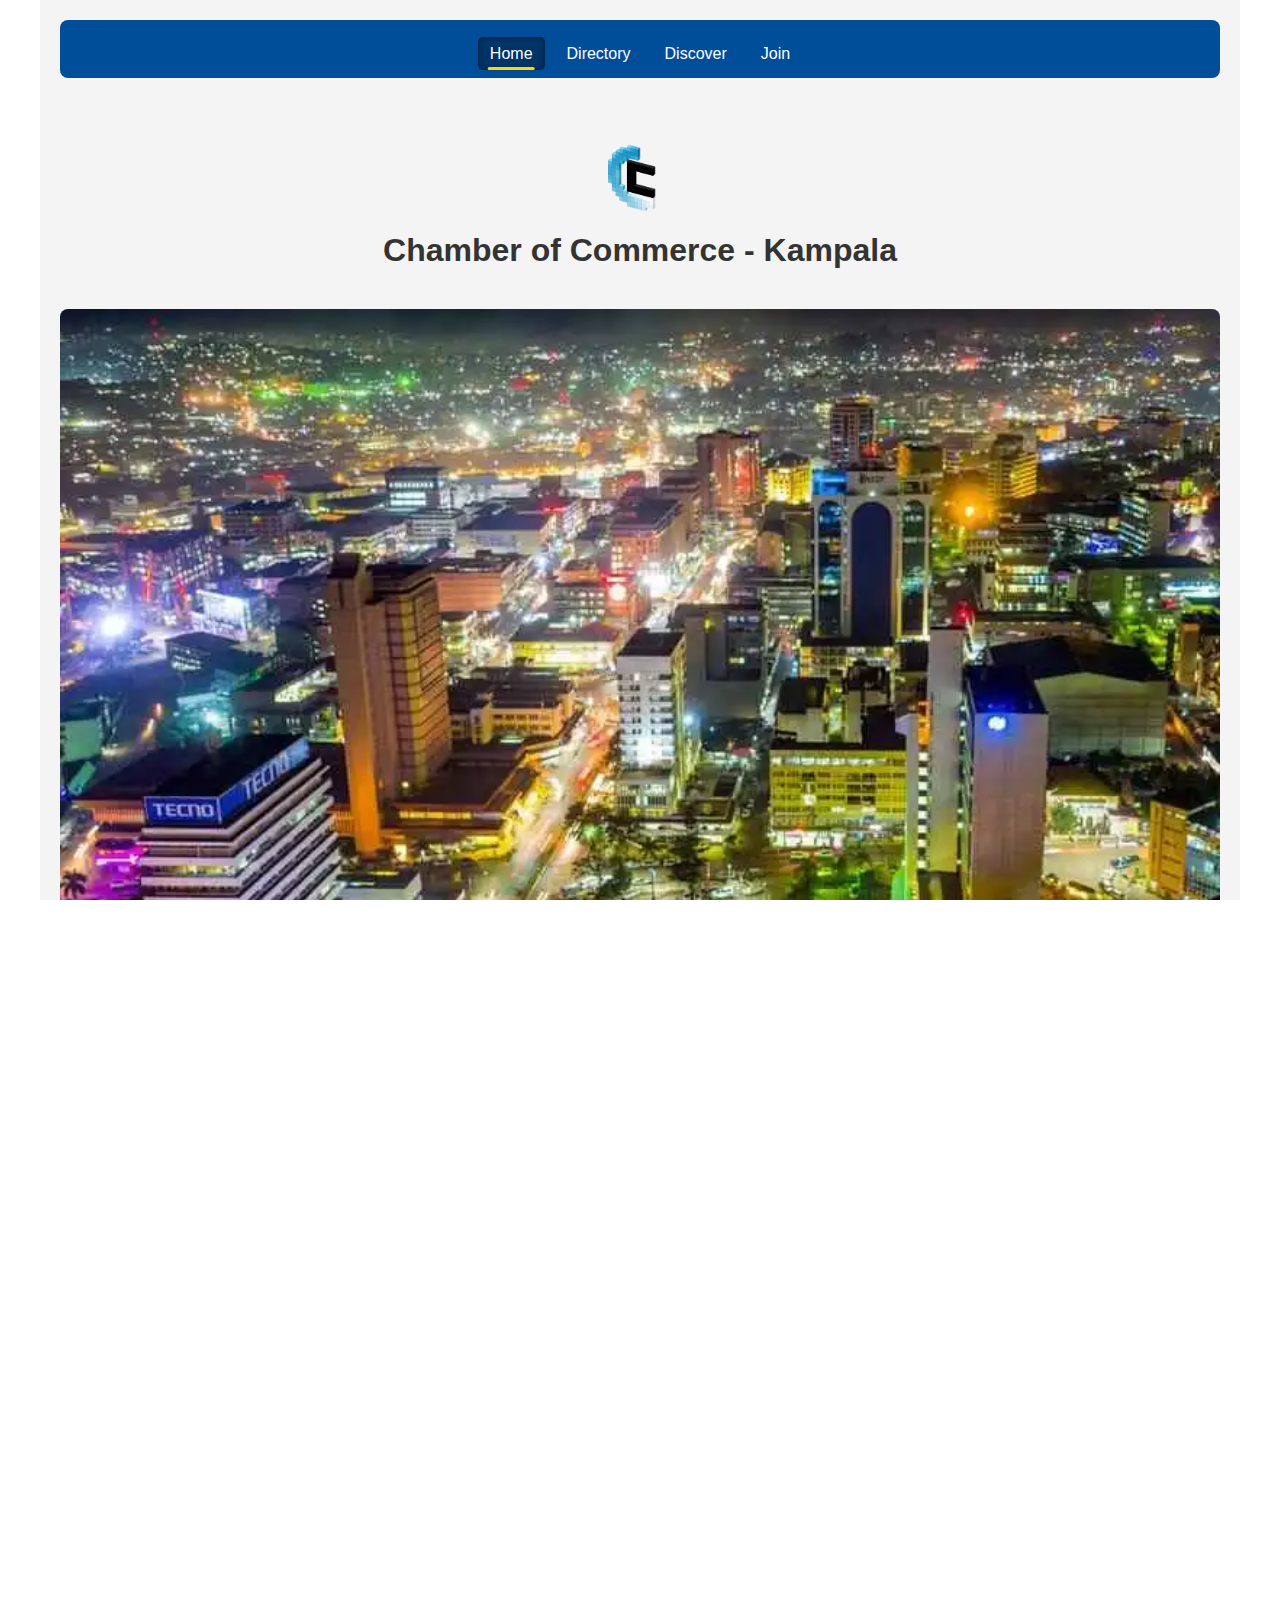
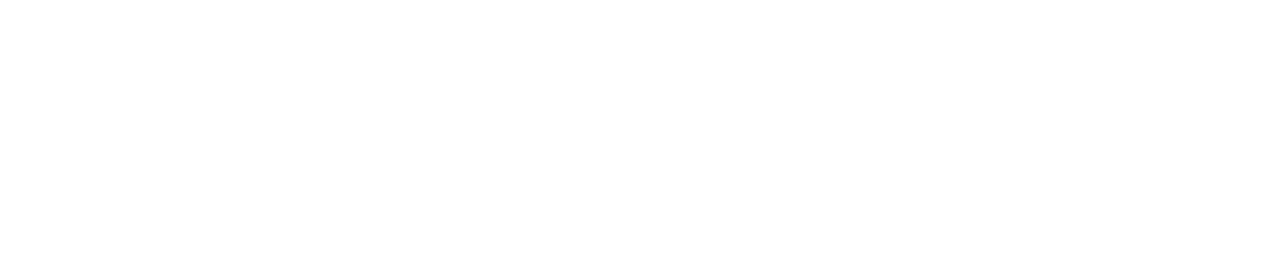
<file: chamber/index.html>
<!DOCTYPE html>
<html lang="en">
<head>
    <meta charset="UTF-8">
    <meta name="viewport" content="width=device-width, initial-scale=1.0">
    <meta name="description" content="Chamber of Commerce home page for Kampala businesses">
    <meta name="author" content="Owen Kasule Muhereza">
    <meta property="og:title" content="Chamber of Commerce Home">
    <meta property="og:type" content="website">
    <meta property="og:image" content="https://Owen-kasule.github.io/wdd231/chamber/images/chamber-logo.png">
    <meta property="og:url" content="https://Owen-kasule.github.io/wdd231/chamber/index.html">
    <title>Chamber of Commerce Home - Kampala</title>
    <link rel="icon" href="images/favicon.ico" type="image/x-icon">
    <link rel="stylesheet" href="styles/styles.css">
    <script src="scripts/main.js" defer></script>
    <link rel="preload" as="image" href="images/chamber-logo.webp" type="image/webp">
    <link rel="preload" as="image" href="images/chamber-logo.png" type="image/png">
    <link rel="preload" as="image" href="images/kampala-1.webp" type="image/webp">
    <link rel="preload" as="image" href="images/kampala-1.jpg" type="image/jpeg">
</head>
<body>
    <header>
        <nav>
            <ul>
                <li><a href="index.html" class="active">Home</a></li>
                <li><a href="directory.html">Directory</a></li>
                <li><a href="discover.html">Discover</a></li>
                <li><a href="join.html">Join</a></li>
            </ul>
        </nav>
        <!-- Mobile navigation toggle -->
        <div class="nav-toggle" id="navToggle">
            <span class="hamburger"></span>
        </div>
    </header>
    
    <main>
        <div class="logo">
            <picture>
                <source srcset="images/chamber-logo.webp" type="image/webp">
                <img src="images/chamber-logo.png" alt="Chamber Logo" width="80" height="80" loading="eager">
            </picture>
            <h1>Chamber of Commerce - Kampala</h1>
        </div>
        
        <section class="hero">
            <picture>
                <!-- Mobile-optimized image (only loads on small screens) -->
                <source srcset="images/kampala-1min.webp" type="image/webp" media="(max-width: 600px)">
                <source srcset="images/kampala-1min.jpg" type="image/jpeg" media="(max-width: 600px)">
                
                <!-- Original larger images for desktop -->
                <source srcset="images/kampala-1.webp" type="image/webp">
                <img src="images/kampala-1.jpg" alt="Kampala City Skyline" loading="eager" width="1200" height="600">
            </picture>
            <div class="cta">
                <a href="join.html" class="btn">Join the Chamber</a>
            </div>
        </section>
        
        <div class="home-content">
            <section class="events">
                <h2>Upcoming Events</h2>
                <ul>
                    <li><strong>April 15, 2025</strong>: Business Networking Breakfast</li>
                    <li><strong>May 2, 2025</strong>: Annual Trade Exhibition</li>
                    <li><strong>May 20, 2025</strong>: Digital Marketing Workshop</li>
                </ul>
            </section>
            
            <section id="weather">
                <h2>Current Weather</h2>
                <div class="weather-content">
                    <p>Loading weather...</p>
                </div>
                <div class="forecast">
                    <h3>3-Day Forecast</h3>
                    <div class="forecast-container"></div>
                </div>
            </section>
        </div>
        
        <section id="spotlights">
            <h2>Member Spotlights</h2>
            <div class="spotlights-container">
                <!-- Spotlight ads will appear here -->
            </div>
        </section>
    </main>

    <footer>
        <p>&copy; <span id="year"></span> Owen Kasule Muhereza | Kampala, Uganda</p>
        <p id="lastModified"></p>
    </footer>
</body>
</html>
</file>
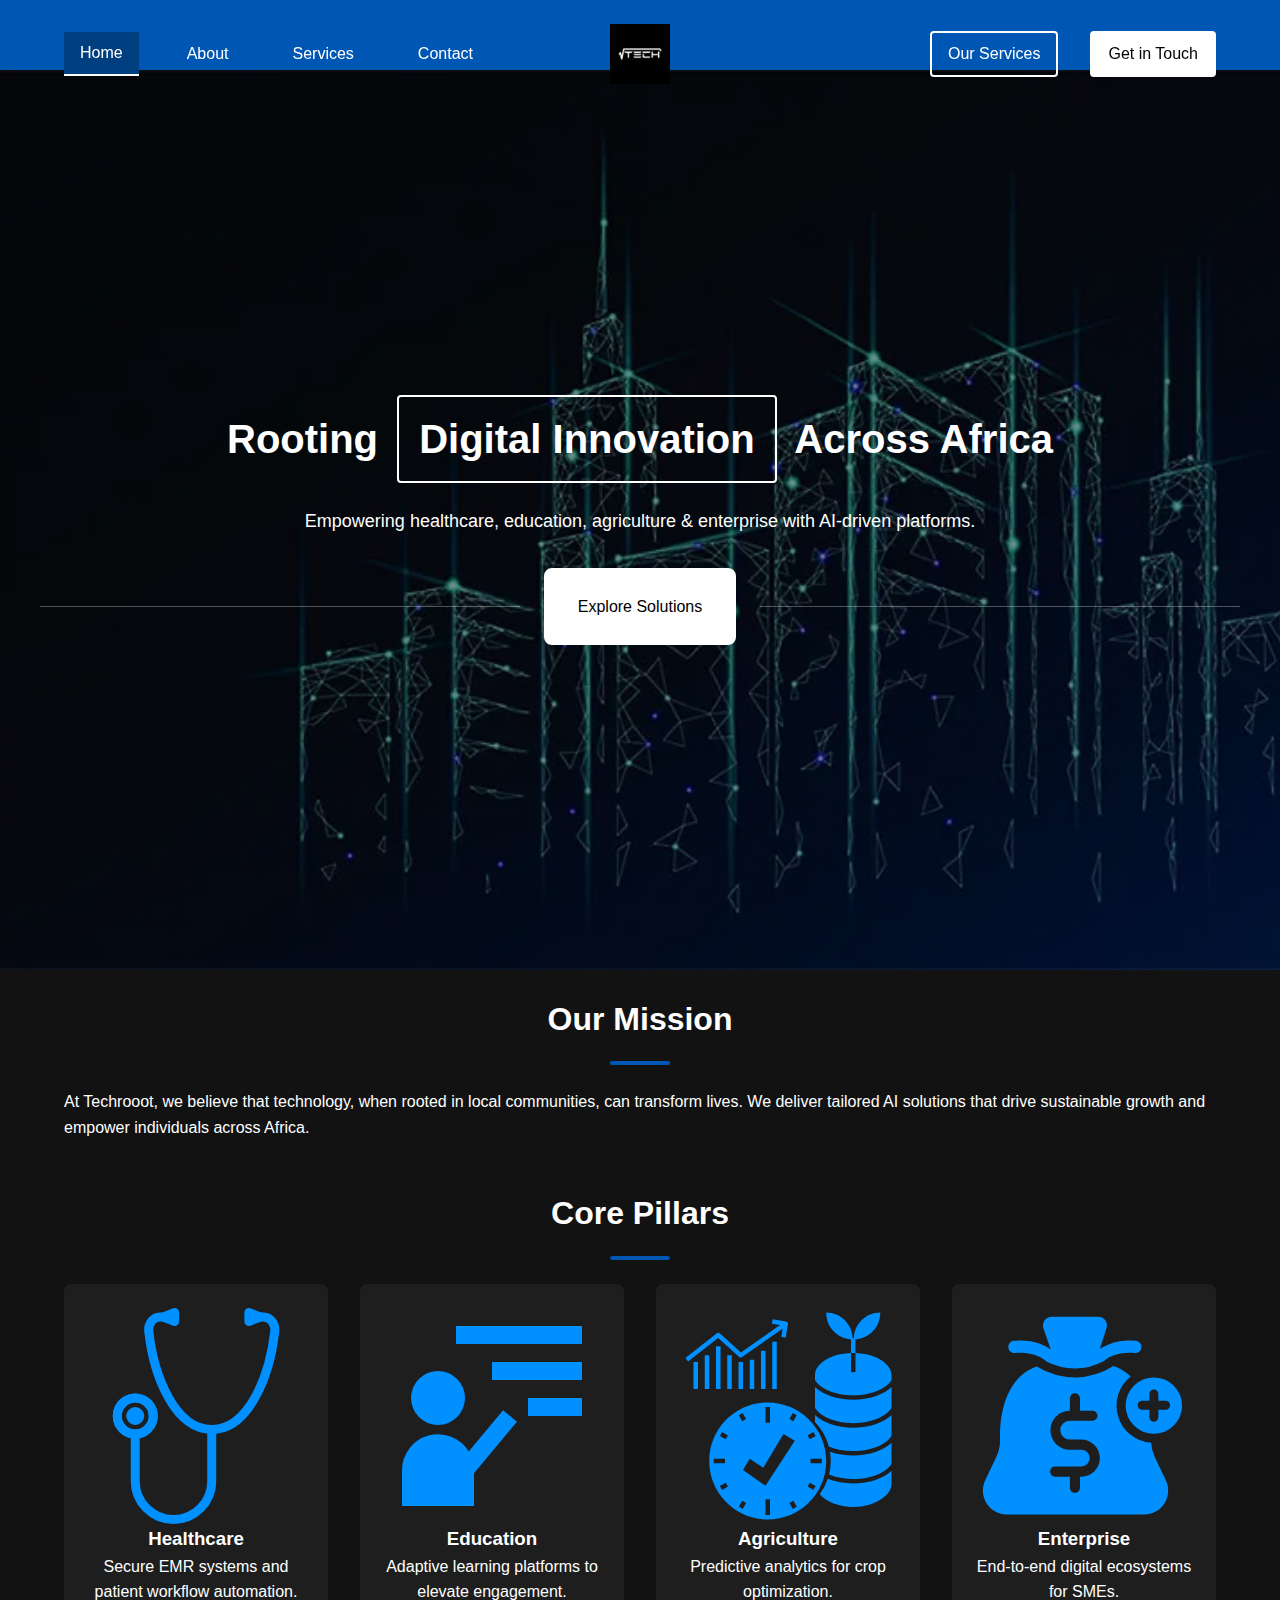
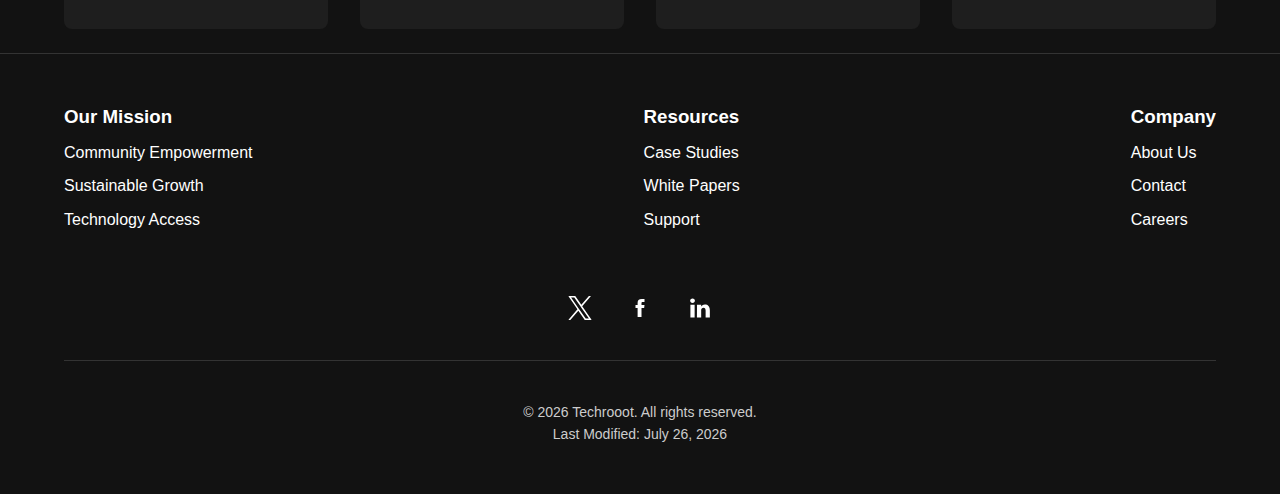
<file: individual-project/index.html>
<!doctype html>
<html lang="en-us">
<head>
  <meta charset="utf-8">
  <meta name="viewport" content="width=device-width, initial-scale=1">
  <title>Techrooot • Rooting Innovation in Africa</title>
  <meta name="description" content="AI-driven digital solutions for African healthcare, education, agriculture & enterprise.">
  <meta name="author" content="Owen Kasule Muhereza">
  
<!-- Open Graph / Social Meta -->
<meta property="og:title"        content="Techrooot • Rooting Innovation in Africa">
<meta property="og:description"  content="Empowering African communities with AI‑driven healthcare, education, agriculture & enterprise solutions.">
<meta property="og:image"        content="images/logo.webp">
<meta property="og:type"         content="website">
<meta property="og:url"          content="https://owen-kasule.github.io/wdd231/individual-project/index.html">

  
  <link rel="icon" href="images/favicon.ico">
  <link rel="stylesheet" href="css/styles.css">
</head>
<body>
  <!-- Navigation -->
  <header>
    <nav class="nav container" aria-label="Primary">
      <!-- Hamburger button for mobile navigation -->
      <button class="nav-toggle" aria-label="Toggle navigation" aria-expanded="false">
        <span class="bar"></span>
        <span class="bar"></span>
        <span class="bar"></span>
      </button>
      
      <div class="nav-left">
        <a href="index.html" class="nav-link active" aria-current="page">Home</a>
        <a href="about.html" class="nav-link">About</a>
        <a href="services.html" class="nav-link">Services</a>
        <a href="contact.html" class="nav-link">Contact</a>
      </div>
      <div class="nav-center">
        <a href="index.html" class="nav-brand" aria-label="Techrooot Home">
          <img src="images/logo.webp" alt="Techrooot Logo" class="nav-logo">
        </a>
      </div>
      <div class="nav-right">
        <a href="#features" class="btn-outline">Our Services</a>
        <a href="contact.html" class="btn">Get in Touch</a>
      </div>
    </nav>
  </header>

  <!-- Full‑viewport Hero (Home only) -->
  <section class="hero">
    <div class="hero-content container">
      <h1>
        Rooting <span class="highlight-box">Digital Innovation</span> Across Africa
      </h1>
      <p class="subheading">
        Empowering healthcare, education, agriculture & enterprise with AI-driven platforms.
      </p>
      <div class="cta-wrapper">
        <hr class="cta-line">
        <a href="#features" class="btn btn-large">Explore Solutions</a>
        <hr class="cta-line">
      </div>
    </div>
  </section>

  <main>
    <!-- Mission -->
    <section id="mission" class="overview container">
      <h2>Our Mission</h2>
      <p>At Techrooot, we believe that technology, when rooted in local communities, can transform lives. We deliver tailored AI solutions that drive sustainable growth and empower individuals across Africa.</p>
    </section>

    <!-- Core Pillars -->
    <section id="features" class="features container">
      <h2>Core Pillars</h2>
      <div class="features-grid">
        <div class="feature-card">
          <img src="images/icon-health.svg" alt="Healthcare Icon" loading="lazy">
          <h3>Healthcare</h3>
          <p>Secure EMR systems and patient workflow automation.</p>
        </div>
        <div class="feature-card">
          <img src="images/icon-education.svg" alt="Education Icon" loading="lazy">
          <h3>Education</h3>
          <p>Adaptive learning platforms to elevate engagement.</p>
        </div>
        <div class="feature-card">
          <img src="images/icon-agri.svg" alt="Agriculture Icon" loading="lazy">
          <h3>Agriculture</h3>
          <p>Predictive analytics for crop optimization.</p>
        </div>
        <div class="feature-card">
          <img src="images/icon-business.svg" alt="Enterprise Icon" loading="lazy">
          <h3>Enterprise</h3>
          <p>End‑to‑end digital ecosystems for SMEs.</p>
        </div>
      </div>
    </section>
  </main>

  <!-- Footer -->
<footer class="footer">
  <div class="footer-top container">
    <div class="footer-col">
      <h3>Our Mission</h3>
      <ul>
        <li>Community Empowerment</li>
        <li>Sustainable Growth</li>
        <li>Technology Access</li>
      </ul>
    </div>
    <div class="footer-col">
      <h3>Resources</h3>
      <ul>
        <li><a href="#">Case Studies</a></li>
        <li><a href="#">White Papers</a></li>
        <li><a href="#">Support</a></li>
      </ul>
    </div>
    <div class="footer-col">
      <h3>Company</h3>
      <ul>
        <li><a href="about.html">About Us</a></li>
        <li><a href="contact.html">Contact</a></li>
        <li><a href="#">Careers</a></li>
      </ul>
    </div>
  </div>

  <div class="footer-social">
    <a href="#" aria-label="Twitter">
      <img src="images/icons/twitter.svg" alt="Twitter" loading="lazy">
    </a>
    <a href="#" aria-label="Facebook">
      <img src="images/icons/facebook.svg" alt="Facebook" loading="lazy">
    </a>
    <a href="#" aria-label="LinkedIn">
      <img src="images/icons/linkedin.svg" alt="LinkedIn" loading="lazy">
    </a>
  </div>

  <div class="footer-divider"></div>

  <div class="footer-bottom container">
    <p>© <span id="current-year"></span> Techrooot. All rights reserved.</p>
    <p>Last Modified: <span id="last-modified-date"></span></p>
  </div>
</footer>

  <script type="module" src="js/main.js"></script>
</body>
</html>
</file>
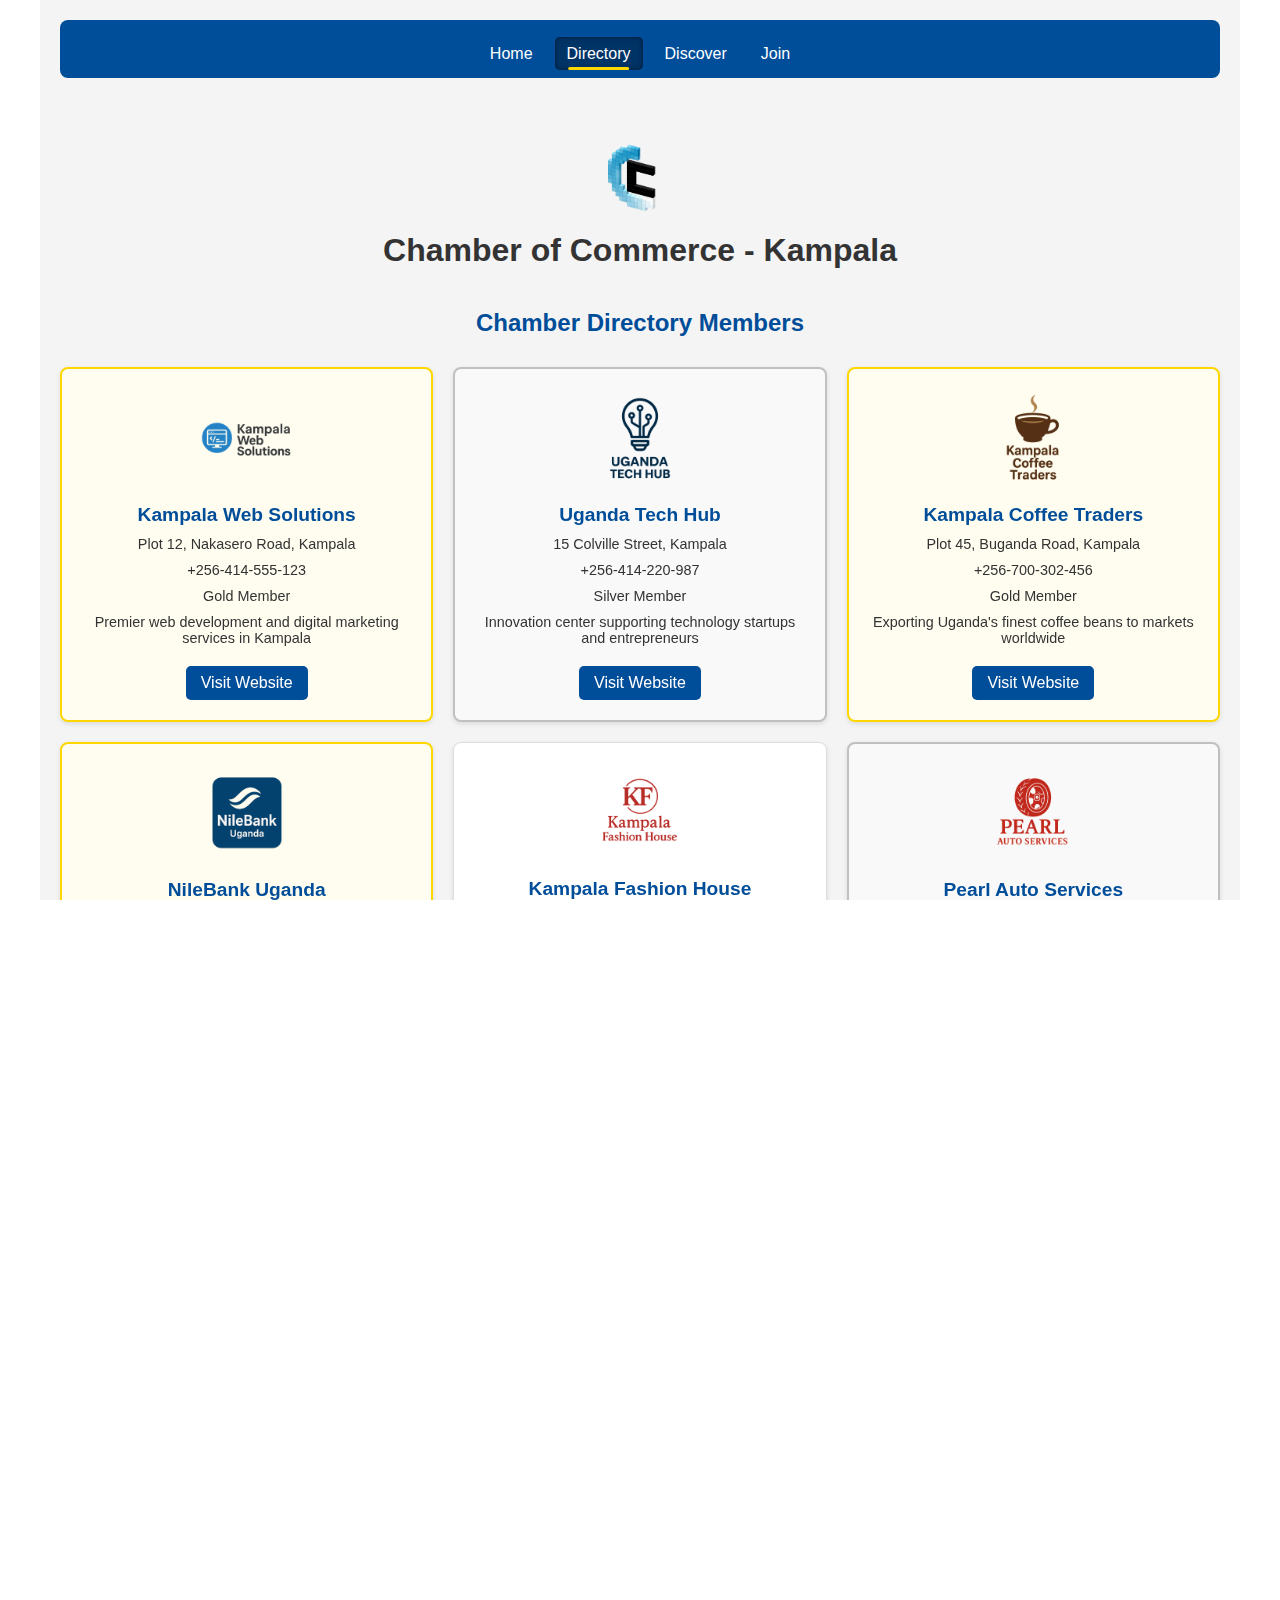
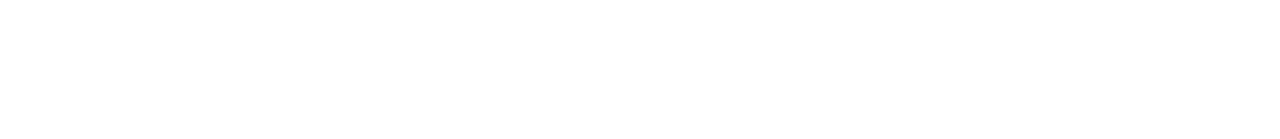
<file: chamber/directory.html>
<!DOCTYPE html>
<html lang="en">
<head>
    <meta charset="UTF-8">
    <meta name="viewport" content="width=device-width, initial-scale=1.0">
    <meta name="description" content="Chamber Directory for businesses">
    <meta name="author" content="Owen Kasule Muhereza">
    <meta property="og:title" content="Chamber of Commerce Directory">
    <meta property="og:type" content="website">
    <meta property="og:image" content="https://Owen-kasule.github.io/wdd231/chamber/images/chamber-logo.png">
    <meta property="og:url" content="https://Owen-kasule.github.io/wdd231/chamber/directory.html">
    <title>Chamber of Commerce Directory - Kampala</title>
    <link rel="icon" href="images/favicon.ico" type="image/x-icon">
    <link rel="stylesheet" href="styles/styles.css">
    <script src="scripts/main.js" defer></script>
    <link rel="preload" as="image" href="images/chamber-logo.webp" type="image/webp">
    <link rel="preload" as="image" href="images/chamber-logo.png" type="image/png">
</head>
<body>
    <header>
        <nav>
            <ul>
                <li><a href="index.html">Home</a></li>
                <li><a href="directory.html" class="active">Directory</a></li>
                <li><a href="discover.html">Discover</a></li>
                <li><a href="join.html">Join</a></li>
            </ul>
        </nav>
        <div class="nav-toggle" id="navToggle">
            <span class="hamburger"></span>
        </div>
    </header>
    
    <main>
        <div class="logo">
            <picture>
                <source srcset="images/chamber-logo.webp" type="image/webp">
                <img src="images/chamber-logo.png" alt="Chamber Logo" width="80" height="80" loading="eager">
            </picture>
            <h1>Chamber of Commerce - Kampala</h1>
        </div>
        
        <section id="member-list">
            <h2 class="grid-header">Chamber Directory Members</h2>
            <div class="members-container">
                <!-- Member cards will be inserted here -->
            </div>
        </section>

        <div class="view-toggle">
            <button id="grid-view" class="active" onclick="toggleView('grid')">Grid View</button>
            <button id="list-view" onclick="toggleView('list')">List View</button>
        </div>
    </main>

    <footer>
        <p>&copy; <span id="year"></span> Owen Kasule Muhereza | Kampala, Uganda</p>
        <p id="lastModified"></p>
    </footer>
</body>
</html>
</file>
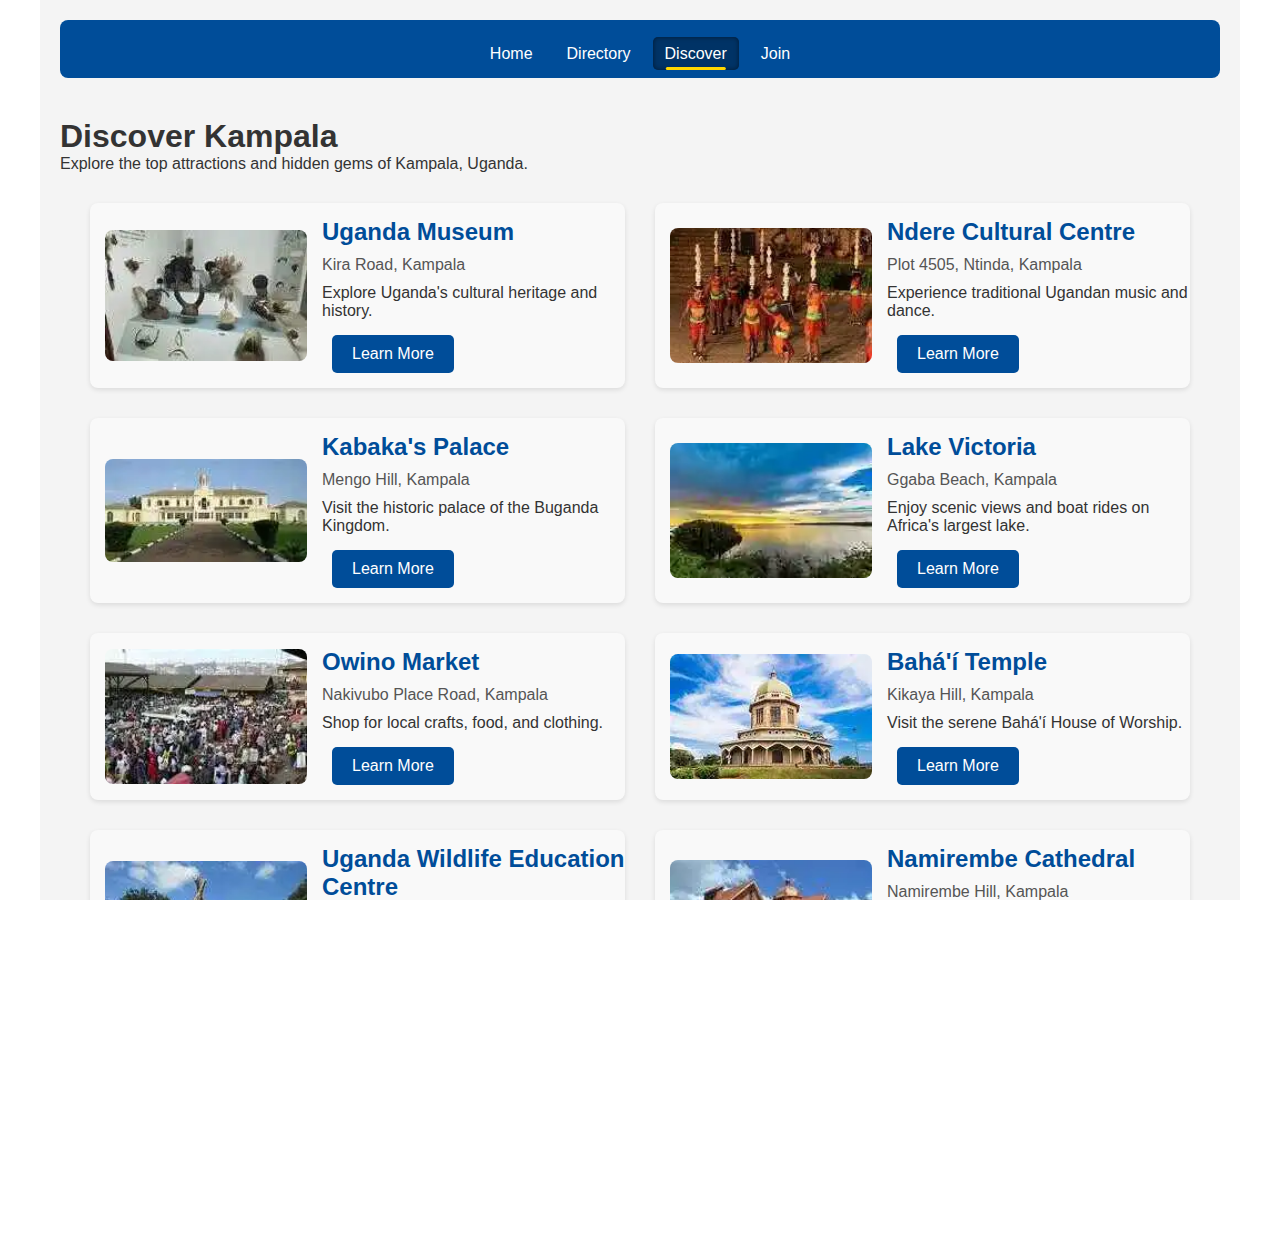
<file: chamber/discover.html>
<!DOCTYPE html>
<html lang="en">
<head>
    <meta charset="UTF-8">
    <meta name="viewport" content="width=device-width, initial-scale=1.0">
    <meta name="description" content="Discover the best attractions in Kampala with the Chamber of Commerce. Explore top businesses, landmarks, and opportunities in Uganda's capital city.">
    <meta name="author" content="Owen Kasule Muhereza">
    <title>Discover Kampala - Kampala Chamber of Commerce</title>
    <link rel="stylesheet" href="styles/styles.css">
    <link rel="stylesheet" href="styles/discover.css">
    <link rel="icon" href="images/favicon.ico" type="image/x-icon">
    <!-- Open Graph Meta Tags -->
    <meta property="og:title" content="Discover Kampala - Kampala Chamber of Commerce">
    <meta property="og:type" content="website">
    <meta property="og:image" content="https://owen-kasule.github.io/wdd231/chamber/images/kampala.jpg">
    <meta property="og:url" content="https://owen-kasule.github.io/wdd231/chamber/discover.html">
</head>
<body>
    <header>
        <nav>
            <ul>
                <li><a href="index.html">Home</a></li>
                <li><a href="directory.html">Directory</a></li>
                <li><a href="discover.html" class="active">Discover</a></li>
                <li><a href="join.html">Join</a></li>
            </ul>
        </nav>
        <!-- Mobile navigation toggle -->
        <div class="nav-toggle" id="navToggle">
            <span class="hamburger"></span>
        </div>
    </header>

    <main>
        <section class="discover">
            <h1>Discover Kampala</h1>
            <p>Explore the top attractions and hidden gems of Kampala, Uganda.</p>
            <div class="grid-container">
                <!-- Cards will be dynamically added here -->
            </div>
        </section>
    </main>

    <footer>
        <p>&copy; <span id="year"></span> Owen Kasule Muhereza | Kampala, Uganda</p>
        <p id="lastModified"></p>
    </footer>

    <!-- Fixed script tags: Using type="module" without defer attribute -->
    <script src="scripts/main.js" type="module"></script>
    <script src="scripts/discover.js" type="module"></script>
</body>
</html>
</file>
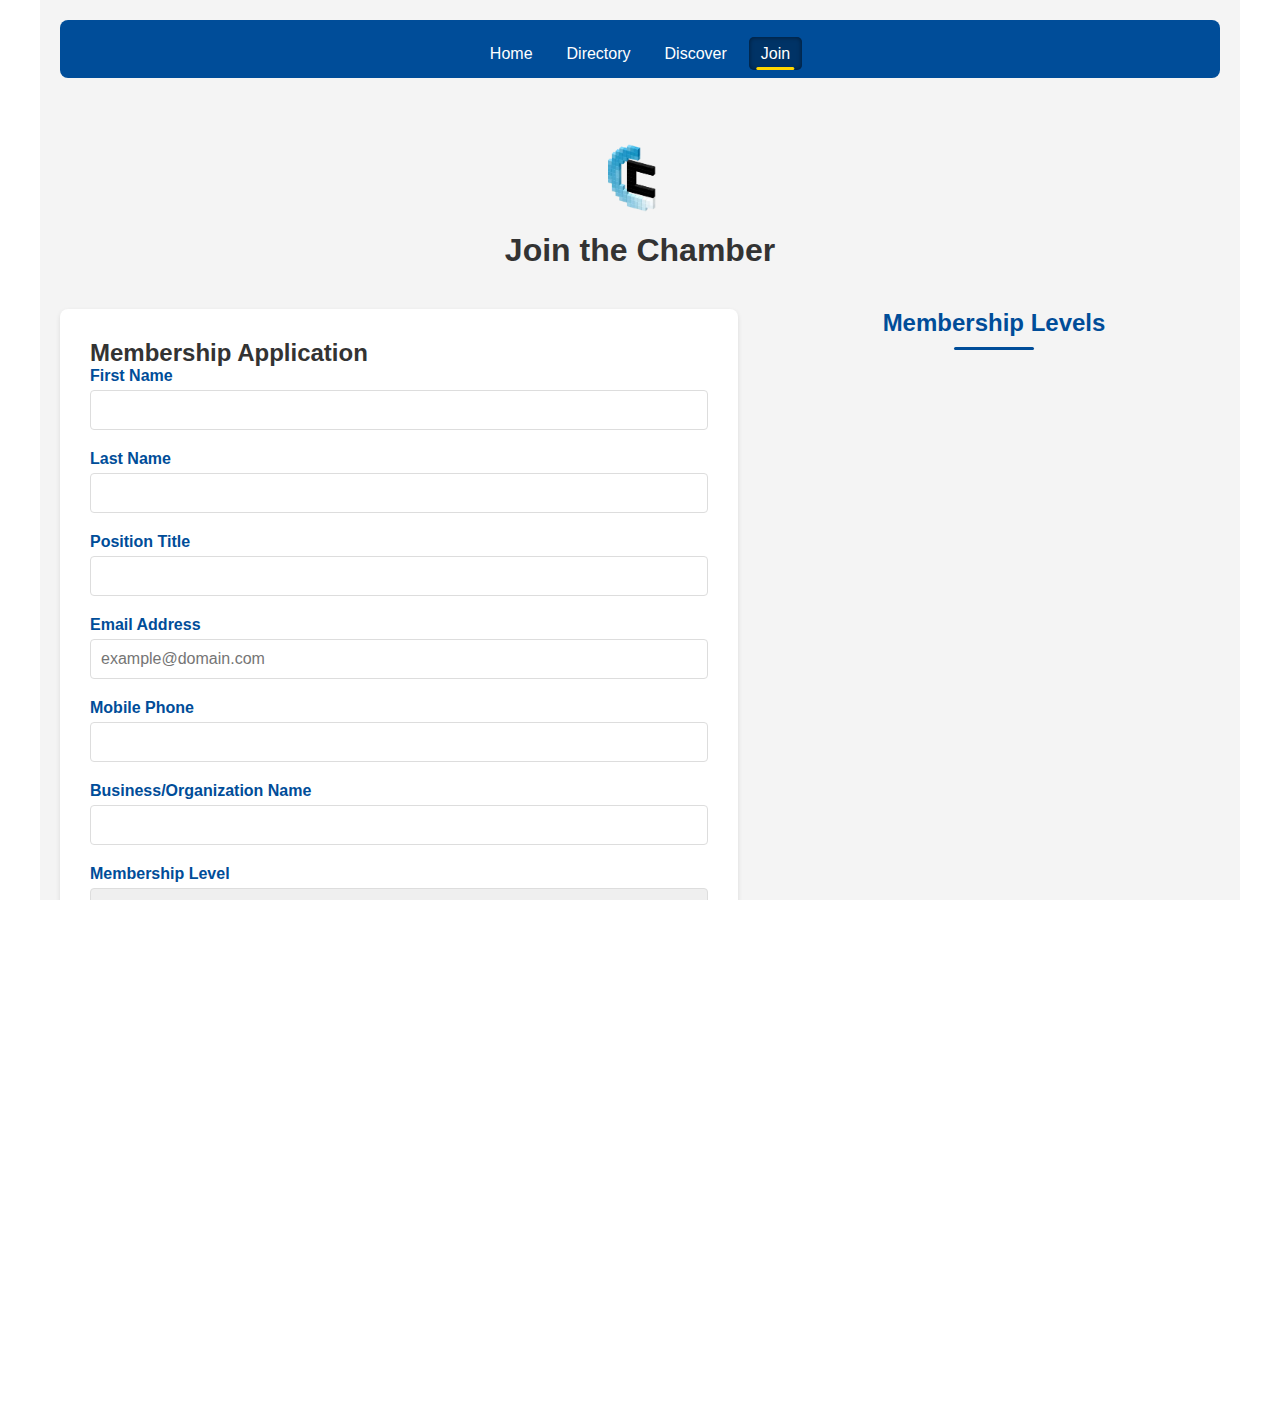
<file: chamber/join.html>
<!DOCTYPE html>
<html lang="en">
<head>
    <meta charset="UTF-8">
    <meta name="viewport" content="width=device-width, initial-scale=1.0">
    <meta name="description" content="Join the Kampala Chamber of Commerce">
    <meta name="author" content="Owen Kasule Muhereza">
    <meta property="og:title" content="Join - Kampala Chamber of Commerce">
    <meta property="og:type" content="website">
    <meta property="og:image" content="https://Owen-kasule.github.io/wdd231/chamber/images/chamber-logo.png">
    <meta property="og:url" content="https://Owen-kasule.github.io/wdd231/chamber/join.html">
    <title>Join - Kampala Chamber of Commerce</title>
    <link rel="icon" href="images/favicon.ico" type="image/x-icon">
    <link rel="stylesheet" href="styles/join.css" type="text/css">
    <script src="scripts/main.js" defer></script>
</head>
<body>
    <header>
        <nav>
            <ul>
                <li><a href="index.html">Home</a></li>
                <li><a href="directory.html">Directory</a></li>
                <li><a href="discover.html">Discover</a></li>
                <li><a href="join.html" class="active">Join</a></li>
            </ul>
        </nav>
        <div class="nav-toggle" id="navToggle">
            <span class="hamburger"></span>
        </div>
    </header>
    
    <main>
        <div class="logo">
            <picture>
                <source srcset="images/chamber-logo.webp" type="image/webp">
                <img src="images/chamber-logo.png" alt="Chamber Logo" width="80" height="80" loading="eager">
            </picture>
            <h1>Join the Chamber</h1>
        </div>
        
        <div class="join-container">
            <section class="join-form">
                <h2>Membership Application</h2>
                <form method="get" action="thankyou.html" id="join-form">
                    <div class="form-group">
                        <label for="first-name">First Name</label>
                        <input type="text" id="first-name" name="first-name" required autocomplete="given-name" title="First Name">
                    </div>
                    
                    <div class="form-group">
                        <label for="last-name">Last Name</label>
                        <input type="text" id="last-name" name="last-name" required autocomplete="family-name" title="Last Name">
                    </div>
                    
                    <div class="form-group">
                        <label for="org-title">Position Title</label>
                        <input type="text" id="org-title" name="org-title" required pattern="[A-Za-z\s\-]{7,}" autocomplete="organization-title" title="Only letters, hyphens and spaces, minimum 7 characters">
                    </div>
                    
                    <div class="form-group">
                        <label for="email">Email Address</label>
                        <input type="email" id="email" name="email" required autocomplete="email" title="Email Address" placeholder="example@domain.com">
                    </div>
                    
                    <div class="form-group">
                        <label for="phone">Mobile Phone</label>
                        <input type="tel" id="phone" name="phone" required autocomplete="tel" title="Mobile Phone Number">
                    </div>
                    
                    <div class="form-group">
                        <label for="business-name">Business/Organization Name</label>
                        <input type="text" id="business-name" name="business-name" required autocomplete="organization" title="Business/Organization Name">
                    </div>
                    
                    <div class="form-group">
                        <label for="membership-level">Membership Level</label>
                        <select id="membership-level" name="membership-level" required title="Membership Level">
                            <option value="" disabled selected>Select a membership level</option>
                            <option value="np">Non-Profit</option>
                            <option value="bronze">Bronze</option>
                            <option value="silver">Silver</option>
                            <option value="gold">Gold</option>
                        </select>
                    </div>
                    
                    <div class="form-group">
                        <label for="business-description">Business Description</label>
                        <textarea id="business-description" name="business-description" title="Business Description"></textarea>
                    </div>
                    
                    <input type="hidden" name="timestamp" id="timestamp">
                    
                    <button type="submit" class="submit-btn">Submit Application</button>
                </form>
            </section>
            
            <section class="membership-levels">
                <h2>Membership Levels</h2>
                <div class="level-cards">
                    <div class="level-card level-np">
                        <h3>Non-Profit Membership</h3>
                        <p>Free for non-profit organizations</p>
                        <button class="info-btn" data-modal="np-modal">Learn More</button>
                    </div>
                    
                    <div class="level-card level-bronze">
                        <h3>Bronze Membership</h3>
                        <p>UGX 300,000/year</p>
                        <button class="info-btn" data-modal="bronze-modal">Learn More</button>
                    </div>
                    
                    <div class="level-card level-silver">
                        <h3>Silver Membership</h3>
                        <p>UGX 700,000/year</p>
                        <button class="info-btn" data-modal="silver-modal">Learn More</button>
                    </div>
                    
                    <div class="level-card level-gold">
                        <h3>Gold Membership</h3>
                        <p>UGX 1,200,000/year</p>
                        <button class="info-btn" data-modal="gold-modal">Learn More</button>
                    </div>
                </div>
            </section>
        </div>
    </main>

    <footer>
        <p>&copy; <span id="year"></span> Owen Kasule Muhereza | Kampala, Uganda</p>
        <p id="lastModified"></p>
    </footer>
    
    <dialog id="np-modal" class="membership-modal">
        <div class="modal-content">
            <h2>Non-Profit Membership</h2>
            <div class="benefits-list">
                <h3>Benefits:</h3>
                <ul>
                    <li>Basic directory listing</li>
                    <li>Access to chamber events</li>
                    <li>Networking opportunities</li>
                    <li>Monthly newsletter</li>
                </ul>
            </div>
            <button class="close-modal">Close</button>
        </div>
    </dialog>
    
    <dialog id="bronze-modal" class="membership-modal">
        <div class="modal-content">
            <h2>Bronze Membership</h2>
            <div class="benefits-list">
                <h3>Benefits:</h3>
                <ul>
                    <li>Standard directory listing</li>
                    <li>Access to chamber events</li>
                    <li>Networking opportunities</li>
                    <li>Monthly newsletter</li>
                    <li>Business resource access</li>
                    <li>Social media mention (quarterly)</li>
                </ul>
            </div>
            <button class="close-modal">Close</button>
        </div>
    </dialog>
    
    <dialog id="silver-modal" class="membership-modal">
        <div class="modal-content">
            <h2>Silver Membership</h2>
            <div class="benefits-list">
                <h3>Benefits:</h3>
                <ul>
                    <li>All Bronze benefits</li>
                    <li>Featured directory listing</li>
                    <li>Social media promotion (monthly)</li>
                    <li>Spotlight feature on homepage (random)</li>
                    <li>Event discounts</li>
                    <li>Workshop priority registration</li>
                </ul>
            </div>
            <button class="close-modal">Close</button>
        </div>
    </dialog>
    
    <dialog id="gold-modal" class="membership-modal">
        <div class="modal-content">
            <h2>Gold Membership</h2>
            <div class="benefits-list">
                <h3>Benefits:</h3>
                <ul>
                    <li>All Silver benefits</li>
                    <li>Premium directory listing</li>
                    <li>Dedicated social media promotion</li>
                    <li>Guaranteed spotlight on homepage</li>
                    <li>Logo on chamber events</li>
                    <li>Free booth at annual trade show</li>
                    <li>Business consultation services</li>
                </ul>
            </div>
            <button class="close-modal">Close</button>
        </div>
    </dialog>
    
    <script src="scripts/join.js" defer></script>
</body>
</html>
</file>
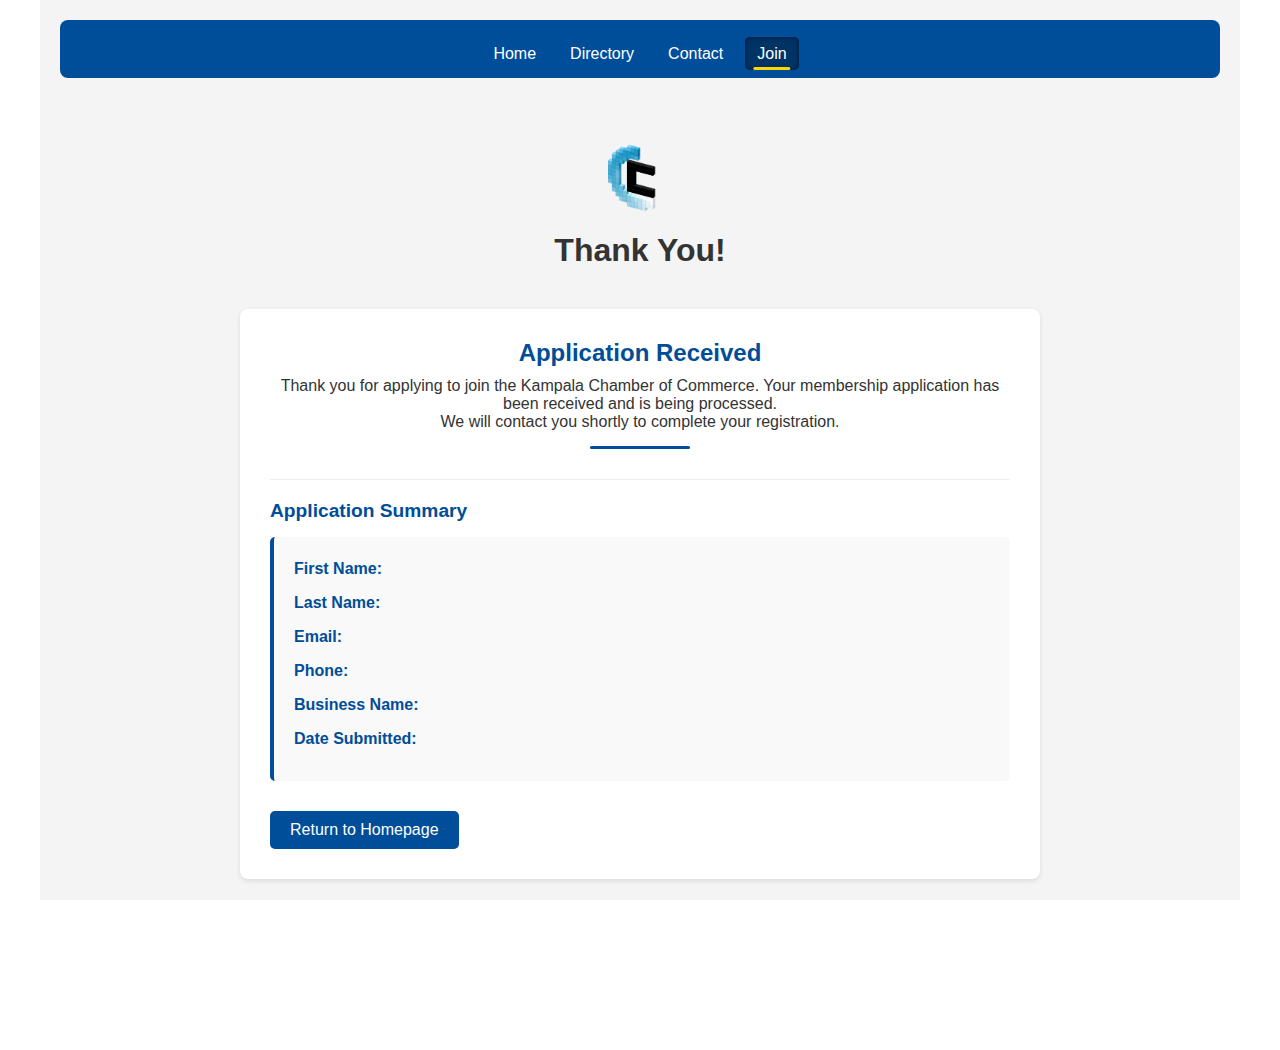
<file: chamber/thankyou.html>
<!DOCTYPE html>
<html lang="en">
<head>
    <meta charset="UTF-8">
    <meta name="viewport" content="width=device-width, initial-scale=1.0">
    <meta name="description" content="Thank you for joining the Kampala Chamber of Commerce">
    <meta name="author" content="Owen Kasule Muhereza">
    <meta property="og:title" content="Thank You - Kampala Chamber of Commerce">
    <meta property="og:type" content="website">
    <meta property="og:image" content="https://Owen-kasule.github.io/wdd231/chamber/images/chamber-logo.png">
    <meta property="og:url" content="https://Owen-kasule.github.io/wdd231/chamber/thankyou.html">
    <title>Thank You - Kampala Chamber of Commerce</title>
    <link rel="icon" href="images/favicon.ico" type="image/x-icon">
    <link rel="stylesheet" href="styles/thankyou.css" type="text/css">
    <script src="scripts/main.js" defer></script>
</head>
<body>
    <header>
        <nav>
            <ul>
                <li><a href="index.html">Home</a></li>
                <li><a href="directory.html">Directory</a></li>
                <li><a href="contact.html">Contact</a></li>
                <li><a href="join.html" class="active">Join</a></li>
            </ul>
        </nav>
        <div class="nav-toggle" id="navToggle">
            <span class="hamburger"></span>
        </div>
    </header>
    
    <main>
        <div class="logo">
            <picture>
                <source srcset="images/chamber-logo.webp" type="image/webp">
                <img src="images/chamber-logo.png" alt="Chamber Logo" width="80" height="80" loading="eager">
            </picture>
            <h1>Thank You!</h1>
        </div>
        
        <section class="thank-you-container">
            <div class="thank-you-message">
                <h2>Application Received</h2>
                <p>Thank you for applying to join the Kampala Chamber of Commerce. Your membership application has been received and is being processed.</p>
                <p>We will contact you shortly to complete your registration.</p>
            </div>
            
            <div class="application-summary">
                <h3>Application Summary</h3>
                <div class="summary-data">
                    <p><strong>First Name:</strong> <span id="display-first-name"></span></p>
                    <p><strong>Last Name:</strong> <span id="display-last-name"></span></p>
                    <p><strong>Email:</strong> <span id="display-email"></span></p>
                    <p><strong>Phone:</strong> <span id="display-phone"></span></p>
                    <p><strong>Business Name:</strong> <span id="display-business-name"></span></p>
                    <p><strong>Date Submitted:</strong> <span id="display-timestamp"></span></p>
                </div>
                <a href="index.html" class="btn">Return to Homepage</a>
            </div>
        </section>
    </main>

    <footer>
        <p>&copy; <span id="year"></span> Owen Kasule Muhereza | Kampala, Uganda</p>
        <p id="lastModified"></p>
    </footer>
    
    <script>
        document.addEventListener("DOMContentLoaded", () => {
            // Display form data from localStorage
            document.getElementById("display-first-name").textContent = localStorage.getItem("first-name") || "";
            document.getElementById("display-last-name").textContent = localStorage.getItem("last-name") || "";
            document.getElementById("display-email").textContent = localStorage.getItem("email") || "";
            document.getElementById("display-phone").textContent = localStorage.getItem("phone") || "";
            document.getElementById("display-business-name").textContent = localStorage.getItem("business-name") || "";
            
            // Format timestamp for display
            const timestamp = localStorage.getItem("timestamp") || "";
            if (timestamp) {
                const date = new Date(timestamp);
                document.getElementById("display-timestamp").textContent = date.toLocaleString();
            }
        });
    </script>
</body>
</html>
</file>
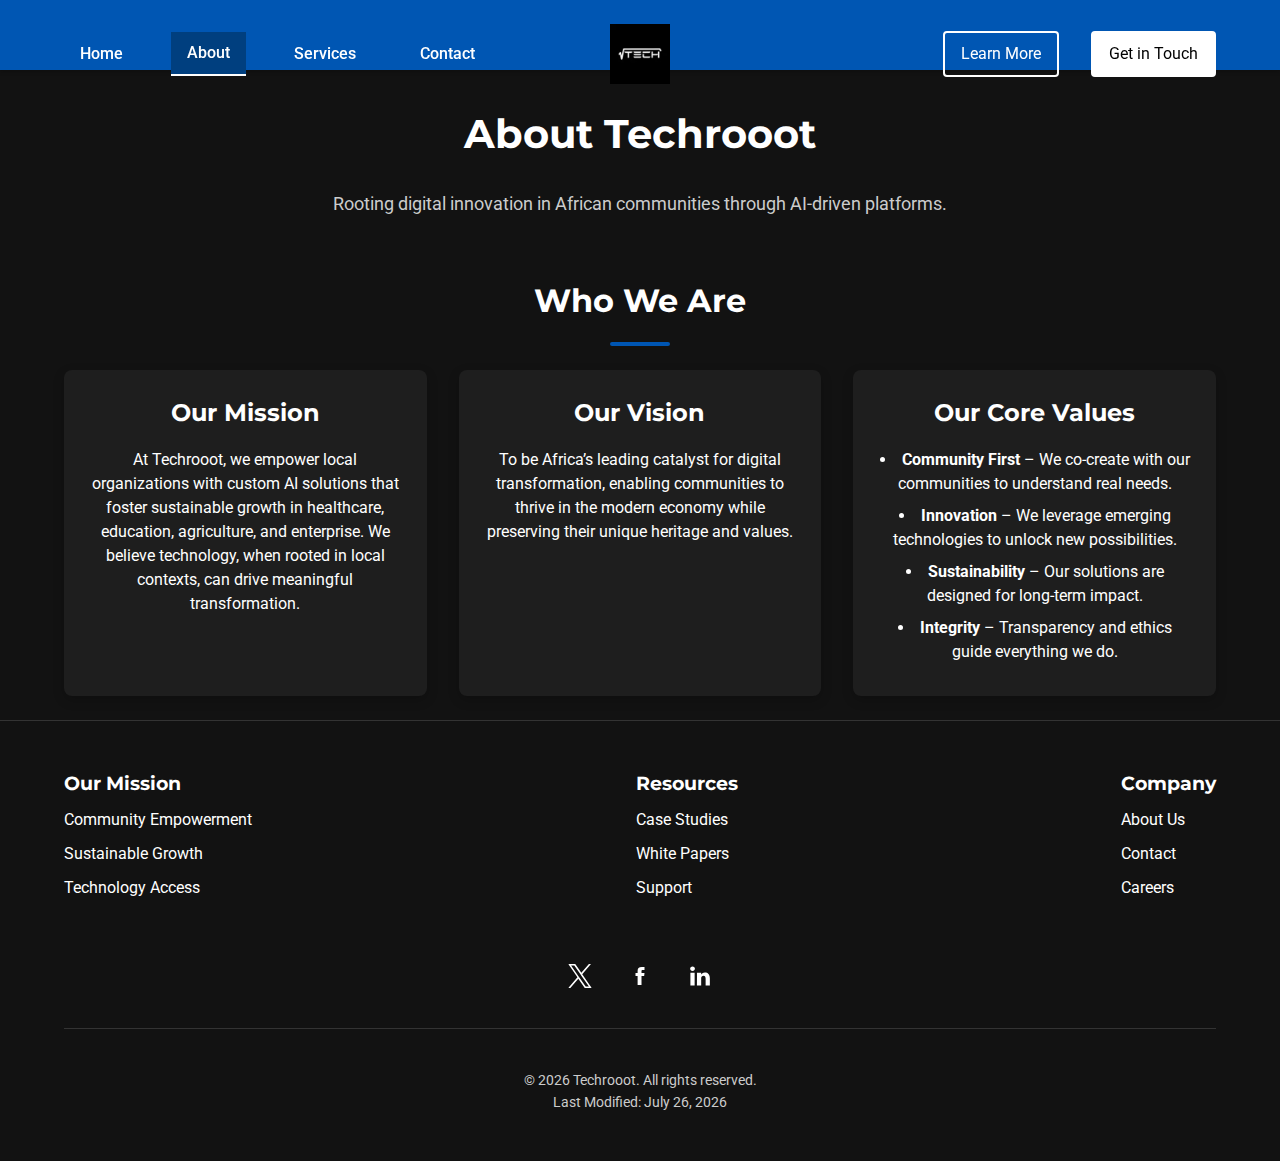
<file: individual-project/about.html>
<!doctype html>
<html lang="en-us">
<head>
  <!-- Basic Meta -->
  <meta charset="utf-8">
  <meta name="viewport" content="width=device-width, initial-scale=1">
  <title>Techrooot • About Us</title>
  <meta name="description" content="Learn about Techrooot's mission, founder, and core values.">
  <meta name="author" content="Owen Kasule Muhereza">

<!-- Open Graph / Social Meta -->
<meta property="og:title"        content="Techrooot • Rooting Innovation in Africa">
<meta property="og:description"  content="Empowering African communities with AI‑driven healthcare, education, agriculture & enterprise solutions.">
<meta property="og:image"        content="images/logo.webp">
<meta property="og:type"         content="website">
<meta property="og:url"          content="https://owen-kasule.github.io/wdd231/individual-project/index.html">


  <!-- Favicon -->
  <link rel="icon" href="images/favicon.ico">
  <link rel="apple-touch-icon" href="images/apple-touch-icon.png">

  <!-- Stylesheets -->
  <link rel="stylesheet" href="css/styles.css">
  
  <!-- Preconnect to Google Fonts (if using) -->
  <link rel="preconnect" href="https://fonts.googleapis.com">
  <link rel="preconnect" href="https://fonts.gstatic.com" crossorigin>
  <link href="https://fonts.googleapis.com/css2?family=Montserrat:wght@500;700&family=Roboto:wght@400;500&display=swap" rel="stylesheet">
</head>
<body>
  <!-- Navigation -->
  <header>
    <nav class="nav container" aria-label="Primary">
      <!-- Hamburger button for mobile navigation -->
      <button class="nav-toggle" aria-label="Toggle navigation" aria-expanded="false">
        <span class="bar"></span>
        <span class="bar"></span>
        <span class="bar"></span>
      </button>
      
      <div class="nav-left">
        <a href="index.html" class="nav-link">Home</a>
        <a href="about.html" class="nav-link active" aria-current="page">About</a>
        <a href="services.html" class="nav-link">Services</a>
        <a href="contact.html" class="nav-link">Contact</a>
      </div>
      <div class="nav-center">
        <a href="index.html" class="nav-brand" aria-label="Techrooot Home">
          <img src="images/logo.webp" alt="Techrooot Logo" class="nav-logo">
        </a>
      </div>
      <div class="nav-right">
        <a href="#overview" class="btn-outline">Learn More</a>
        <a href="contact.html" class="btn">Get in Touch</a>
      </div>
    </nav>
  </header>

  <!-- Page Intro -->
  <section class="page-intro container">
    <h1>About Techrooot</h1>
    <p class="subheading">Rooting digital innovation in African communities through AI-driven platforms.</p>
  </section>

  <main>
    <!-- Overview Cards: Mission, Vision, Values -->
    <section id="overview" class="features container">
      <h2>Who We Are</h2>
      <div class="features-grid">
        <div class="feature-card">
          <h3>Our Mission</h3>
          <p>At Techrooot, we empower local organizations with custom AI solutions that foster sustainable growth in healthcare, education, agriculture, and enterprise. We believe technology, when rooted in local contexts, can drive meaningful transformation.</p>
        </div>
        <div class="feature-card">
          <h3>Our Vision</h3>
          <p>To be Africa’s leading catalyst for digital transformation, enabling communities to thrive in the modern economy while preserving their unique heritage and values.</p>
        </div>
        <div class="feature-card">
          <h3>Our Core Values</h3>
          <ul>
            <li><strong>Community First</strong> – We co-create with our communities to understand real needs.</li>
            <li><strong>Innovation</strong> – We leverage emerging technologies to unlock new possibilities.</li>
            <li><strong>Sustainability</strong> – Our solutions are designed for long-term impact.</li>
            <li><strong>Integrity</strong> – Transparency and ethics guide everything we do.</li>
          </ul>
        </div>
      </div>
    </section>
  </main>

    <footer class="footer">
    <div class="footer-top container">
      <div class="footer-col">
        <h3>Our Mission</h3>
        <ul>
          <li>Community Empowerment</li>
          <li>Sustainable Growth</li>
          <li>Technology Access</li>
        </ul>
      </div>
      <div class="footer-col">
        <h3>Resources</h3>
        <ul>
          <li><a href="#">Case Studies</a></li>
          <li><a href="#">White Papers</a></li>
          <li><a href="#">Support</a></li>
        </ul>
      </div>
      <div class="footer-col">
        <h3>Company</h3>
        <ul>
          <li><a href="about.html">About Us</a></li>
          <li><a href="contact.html">Contact</a></li>
          <li><a href="#">Careers</a></li>
        </ul>
      </div>
    </div>
  
    <div class="footer-social">
      <a href="#" aria-label="Twitter">
        <img src="images/icons/twitter.svg" alt="Twitter" loading="lazy">
      </a>
      <a href="#" aria-label="Facebook">
        <img src="images/icons/facebook.svg" alt="Facebook" loading="lazy">
      </a>
      <a href="#" aria-label="LinkedIn">
        <img src="images/icons/linkedin.svg" alt="LinkedIn" loading="lazy">
      </a>
    </div>
  
    <div class="footer-divider"></div>
  
    <div class="footer-bottom container">
      <p>© <span id="current-year"></span> Techrooot. All rights reserved.</p>
      <p>Last Modified: <span id="last-modified-date"></span></p>
    </div>
  </footer>
  <script type="module" src="js/main.js"></script>
</body>
</html>
</file>
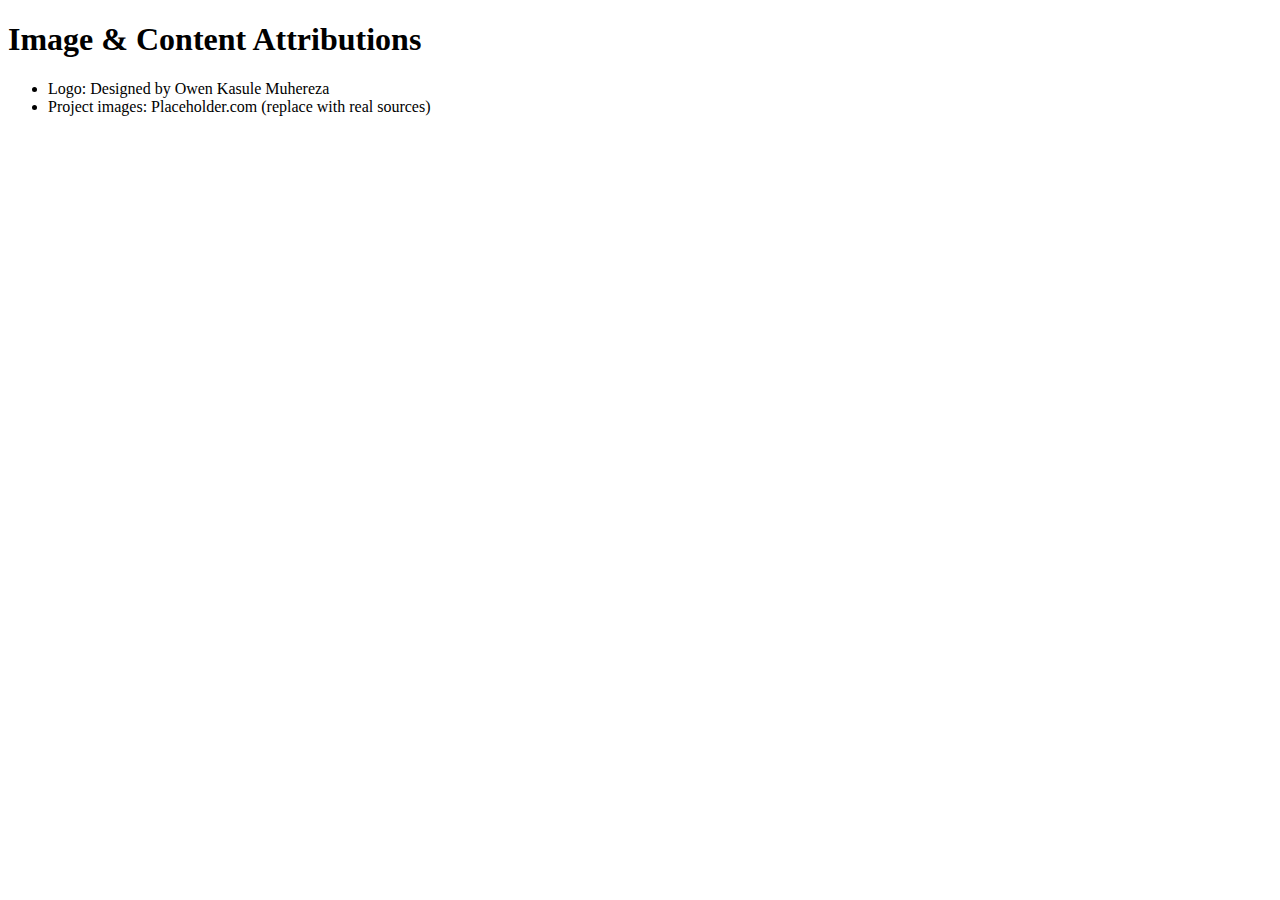
<file: individual-project/attributions.html>
<!doctype html>
<html lang="en-us">
<head>
  <meta charset="utf-8">
  <title>Attributions • Techrooot</title>
</head>
<body>
  <h1>Image & Content Attributions</h1>
  <ul>
    <li>Logo: Designed by Owen Kasule Muhereza</li>
    <li>Project images: Placeholder.com (replace with real sources)</li>
    <!-- etc. -->
  </ul>
</body>
</html>
</file>
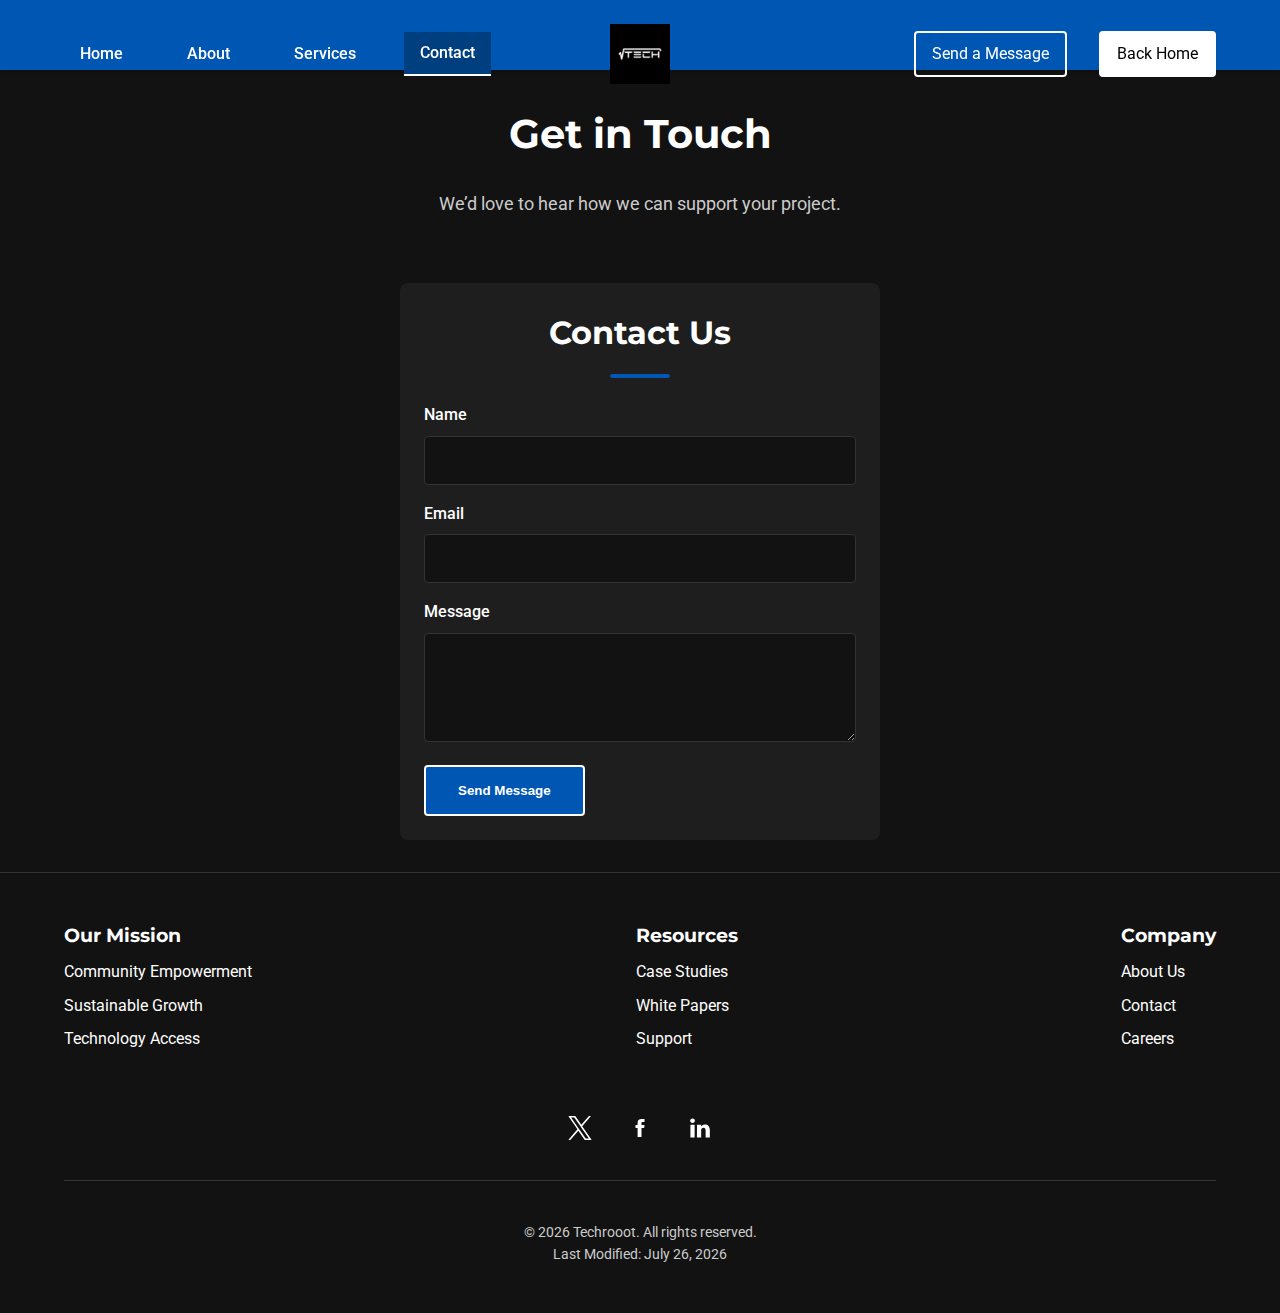
<file: individual-project/contact.html>
<!doctype html>
<html lang="en-us">
<head>
  <!-- Basic Meta -->
  <meta charset="utf-8">
  <meta name="viewport" content="width=device-width, initial-scale=1">
  <title>Techrooot • Contact Us</title>
  <meta name="description" content="Get in touch with Techrooot — send us a message or reach out directly.">
  <meta name="author" content="Owen Kasule Muhereza">

<!-- Open Graph / Social Meta -->
<meta property="og:title"        content="Techrooot • Rooting Innovation in Africa">
<meta property="og:description"  content="Empowering African communities with AI‑driven healthcare, education, agriculture & enterprise solutions.">
<meta property="og:image"        content="images/logo.webp">
<meta property="og:type"         content="website">
<meta property="og:url"          content="https://owen-kasule.github.io/wdd231/individual-project/index.html">


  <!-- Favicon -->
  <link rel="icon" href="images/favicon.ico">

  <!-- Main CSS -->
  <link rel="stylesheet" href="css/styles.css">
  
  <!-- Google Fonts -->
  <link rel="preconnect" href="https://fonts.googleapis.com">
  <link rel="preconnect" href="https://fonts.gstatic.com" crossorigin>
  <link href="https://fonts.googleapis.com/css2?family=Montserrat:wght@500;700&family=Roboto:wght@400;500&display=swap" rel="stylesheet">
</head>
<body>
  <header>
    <nav class="nav container" aria-label="Primary">
      <!-- Hamburger button for mobile navigation -->
      <button class="nav-toggle" aria-label="Toggle navigation" aria-expanded="false">
        <span class="bar"></span>
        <span class="bar"></span>
        <span class="bar"></span>
      </button>
      
      <div class="nav-left">
        <a href="index.html" class="nav-link">Home</a>
        <a href="about.html" class="nav-link">About</a>
        <a href="services.html" class="nav-link">Services</a>
        <a href="contact.html" class="nav-link active" aria-current="page">Contact</a>
      </div>
      <div class="nav-center">
        <a href="index.html" class="nav-brand" aria-label="Techrooot Home">
          <img src="images/logo.webp" alt="Techrooot Logo" class="nav-logo">
        </a>
      </div>
      <div class="nav-right">
        <a href="#form" class="btn-outline">Send a Message</a>
        <a href="index.html" class="btn">Back Home</a>
      </div>
    </nav>
  </header>

  <main>
    <!-- Page Intro -->
    <section class="page-intro container">
      <h1>Get in Touch</h1>
      <p class="subheading">We’d love to hear how we can support your project.</p>
    </section>

    <!-- Contact Form -->
    <section id="form" class="contact-form container">
      <h2>Contact Us</h2>
      <form action="form-action.html" method="get" novalidate>
        <label for="name">Name</label>
        <input id="name" name="name" required>

        <label for="email">Email</label>
        <input id="email" name="email" type="email" required>

        <label for="message">Message</label>
        <textarea id="message" name="message" rows="5" required></textarea>

        <button type="submit" class="btn">Send Message</button>
      </form>
    </section>
  </main>

  <footer class="footer">
    <div class="footer-top container">
      <div class="footer-col">
        <h3>Our Mission</h3>
        <ul>
          <li>Community Empowerment</li>
          <li>Sustainable Growth</li>
          <li>Technology Access</li>
        </ul>
      </div>
      <div class="footer-col">
        <h3>Resources</h3>
        <ul>
          <li><a href="#">Case Studies</a></li>
          <li><a href="#">White Papers</a></li>
          <li><a href="#">Support</a></li>
        </ul>
      </div>
      <div class="footer-col">
        <h3>Company</h3>
        <ul>
          <li><a href="about.html">About Us</a></li>
          <li><a href="contact.html">Contact</a></li>
          <li><a href="#">Careers</a></li>
        </ul>
      </div>
    </div>
  
    <div class="footer-social">
      <a href="#" aria-label="Twitter">
        <img src="images/icons/twitter.svg" alt="Twitter" loading="lazy">
      </a>
      <a href="#" aria-label="Facebook">
        <img src="images/icons/facebook.svg" alt="Facebook" loading="lazy">
      </a>
      <a href="#" aria-label="LinkedIn">
        <img src="images/icons/linkedin.svg" alt="LinkedIn" loading="lazy">
      </a>
    </div>
  
    <div class="footer-divider"></div>
  
    <div class="footer-bottom container">
      <p>© <span id="current-year"></span> Techrooot. All rights reserved.</p>
      <p>Last Modified: <span id="last-modified-date"></span></p>
    </div>
  </footer>
  <script type="module" src="js/main.js"></script>
</body>
</html>
</file>
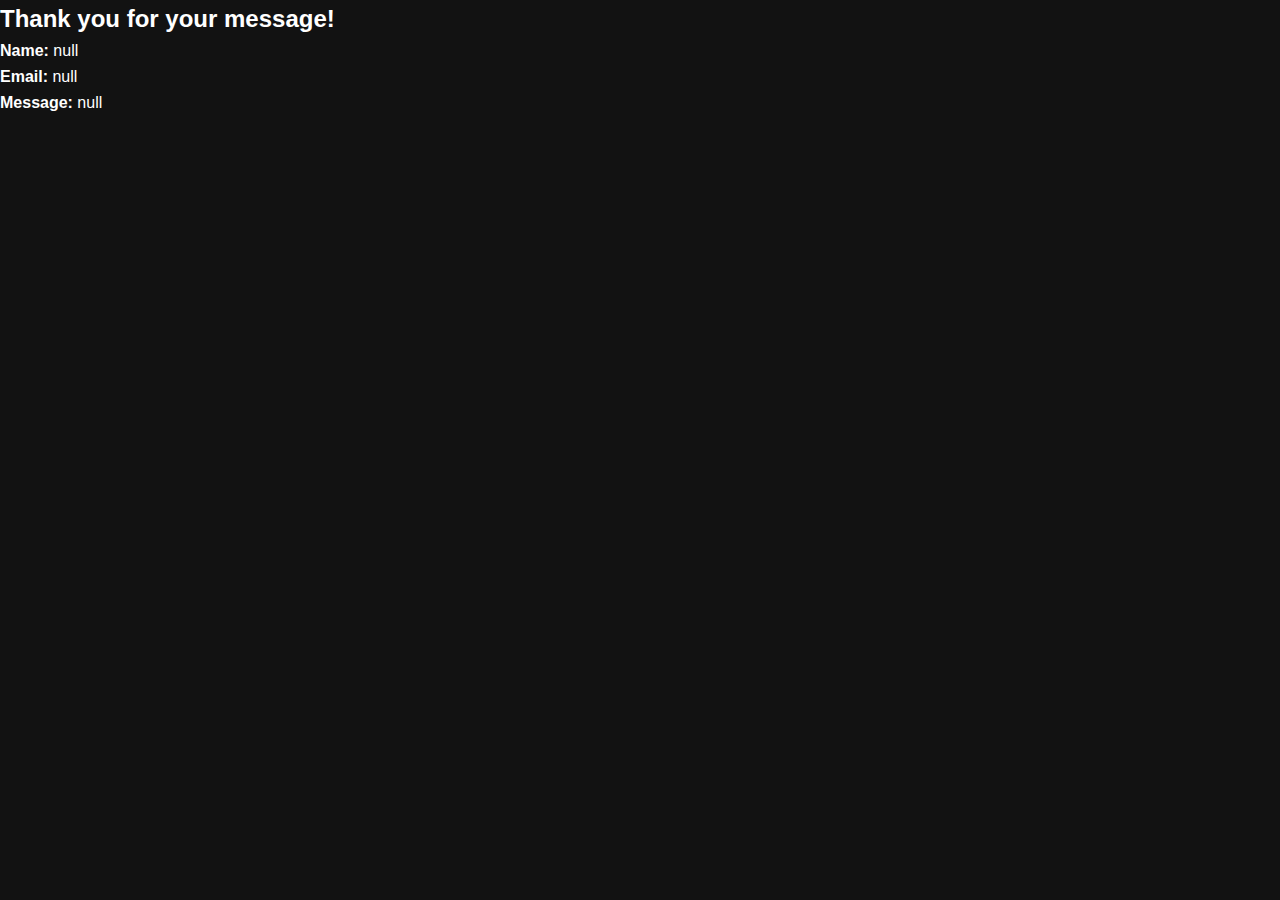
<file: individual-project/form-action.html>
<!doctype html>
<html lang="en-us">
<head>
  <meta charset="utf-8">
  <meta name="viewport" content="width=device-width,initial-scale=1">
  <title>Message Received • Techrooot</title>
  <link rel="stylesheet" href="css/styles.css">
</head>
<body>
  <main class="form-response">
    <h2>Thank you for your message!</h2>
    <div id="response"></div>
  </main>
  <script>
    // Parse URL params and display
    const params = new URLSearchParams(window.location.search);
    const respEl = document.getElementById('response');
    respEl.innerHTML = `
      <p><strong>Name:</strong> ${params.get('name')}</p>
      <p><strong>Email:</strong> ${params.get('email')}</p>
      <p><strong>Message:</strong> ${params.get('message')}</p>
    `;
  </script>
</body>
</html>
</file>
<file: individual-project/css/styles.css>
:root {
  --color-dark: #121212;
  --color-light: #FFFFFF;
  --color-accent: #0056B3;        /* AAA‑compliant accent */
  --color-accent-dark: #003F7F;   /* darker shade for hover/active */
  --color-muted: #CCCCCC;         /* muted text */

  --spacing-xs: 8px;
  --spacing-sm: 16px;
  --spacing-md: 24px;
  --spacing-lg: 32px;

  --radius-sm: 4px;
  --radius-md: 8px;

  --font-body: 'Roboto', sans-serif;
  --font-heading: 'Montserrat', sans-serif;
}

/* ========== Reset & Base ========== */
*, *::before, *::after { box-sizing: border-box; margin: 0; padding: 0; }
html { scroll-behavior: smooth; font-size: 16px; }
body {
  background: var(--color-dark);
  color: var(--color-light);
  font-family: var(--font-body);
  line-height: 1.6;
  min-height: 100vh;
  overflow-y: scroll;
}
img, picture, video, svg { display: block; max-width: 100%; }
a { text-decoration: none; color: inherit; }

/* ========== Container Utility ========== */
.container { width: 90%; max-width: 1200px; margin: 0 auto; padding: var(--spacing-md) 0; }

/* ========== Header & Navigation ========== */
header {
  background: var(--color-accent);
  position: sticky;
  top: 0;
  z-index: 100;
  box-shadow: 0 2px 4px rgba(0,0,0,.2);
}
.nav {
  display: grid;
  grid-template-columns: 1fr auto 1fr;
  align-items: center;
  height: 70px;
  gap: var(--spacing-md);
}
.nav-left, .nav-right { display: flex; align-items: center; gap: var(--spacing-lg); }
.nav-left{justify-content:flex-start;} .nav-center{display:flex;justify-content:center;} .nav-right{justify-content:flex-end;}

/* Navigation Links */
.nav-link{
  color: var(--color-light);
  font-weight: 500;
  padding: var(--spacing-xs) var(--spacing-sm);
  transition: background-color .2s, color .2s;
}
.nav-link:hover{background:var(--color-accent-dark);color:var(--color-light);}
.nav-link.active{background:var(--color-accent-dark);color:var(--color-light);border-bottom:2px solid var(--color-light);}

.nav-brand{display:flex;align-items:center;} .nav-logo{width:60px;height:auto;}

/* ========== Buttons ========== */
.btn, .btn-large, .btn-outline{
  border: 2px solid var(--color-light) !important;
  background: transparent;
  color: #000 !important;
  padding: var(--spacing-xs) var(--spacing-sm);
  border-radius: var(--radius-sm);
}
.btn{background:var(--color-light);color:var(--color-dark);border:none;}
.btn:hover{background:var(--color-accent-dark);color:var(--color-light);}
.btn-large{
  background:var(--color-light);color:var(--color-dark);
  padding:calc(var(--spacing-sm)*1.5) var(--spacing-lg);
  border:none;border-radius:var(--radius-md);font-size:1rem;
}
.btn-outline{border:2px solid var(--color-light);background:transparent;color:var(--color-light)!important;}
.btn-outline:hover{background:var(--color-light);color:var(--color-dark);}

/* ========== Hero Section ========== */
.hero{
  height:100vh;
  background:linear-gradient(to bottom,rgba(0,0,0,.45),rgba(0,0,0,.45)),url('../images/hero-bg.webp') center/cover no-repeat;
  display:flex;align-items:center;
}
.hero-content{text-align:center;color:var(--color-light);width:100%;}
.hero h1{font-family:var(--font-heading);font-size:2.5rem;margin-bottom:var(--spacing-md);}
.hero .highlight-box{display:inline-block;padding:.25em .5em;border:2px solid var(--color-light);border-radius:var(--radius-sm);margin:0 var(--spacing-xs);}
.hero .subheading{font-size:1.125rem;margin-bottom:var(--spacing-lg);color:var(--color-light);}
.cta-wrapper{display:flex;align-items:center;justify-content:center;gap:var(--spacing-md);}
.cta-line{flex:1;height:1px;background:rgba(255,255,255,.3);border:none;}

/* ========== Page Intro ========== */
.page-intro{padding:var(--spacing-lg) 0;text-align:center;}
.page-intro h1{font-family:var(--font-heading);font-size:2.5rem;margin-bottom:var(--spacing-md);}
.page-intro .subheading{color:var(--color-muted);font-size:1.125rem;}

/* ========== Section Titles ========== */
section h2{
  font-family:var(--font-heading);font-size:2rem;text-align:center;margin-bottom:var(--spacing-md);position:relative;
}
section h2::after{
  content:'';display:block;width:60px;height:4px;background:var(--color-accent);margin:var(--spacing-sm) auto 0;border-radius:var(--radius-sm);
}

/* ========== Overview Cards ========== */
#overview .features-grid{display:grid;grid-template-columns:repeat(auto-fit,minmax(280px,1fr));gap:var(--spacing-lg);margin-top:var(--spacing-md);}
#overview .feature-card{
  background:#1E1E1E;padding:var(--spacing-md);border-radius:var(--radius-md);
  box-shadow:0 4px 12px rgba(0,0,0,.2);transition:transform .2s, box-shadow .2s;
}
#overview .feature-card:hover{transform:translateY(-4px);box-shadow:0 6px 16px rgba(0,0,0,.3);}
#overview .feature-card h3{font-family:var(--font-heading);font-size:1.5rem;color:var(--color-light);margin-bottom:var(--spacing-sm);}
#overview .feature-card p,#overview .feature-card ul{color:var(--color-light);font-size:1rem;line-height:1.5;}
#overview .feature-card ul{list-style:disc inside;margin-top:var(--spacing-xs);} #overview .feature-card ul li{margin-bottom:var(--spacing-xs);}

/* Services Grid */
.services-grid,.features-grid{display:grid;grid-template-columns:repeat(auto-fit,minmax(220px,1fr));gap:var(--spacing-lg);}
.services-grid article,.features-grid .feature-card{
  background:#1E1E1E;padding:var(--spacing-md);border-radius:var(--radius-md);
  text-align:center;transition:transform .2s, box-shadow .2s;
}
.services-grid article:hover,.features-grid .feature-card:hover{transform:translateY(-5px);box-shadow:0 6px 12px rgba(0,0,0,.3);}

/* ========== Project Cards ========== */
.project-list{display:grid;grid-template-columns:repeat(auto-fit,minmax(260px,1fr));gap:var(--spacing-lg);}
.project-card{
  background:#1E1E1E;padding:var(--spacing-md);border-radius:var(--radius-md);
  transition:transform .2s, box-shadow .2s;cursor:pointer;
}
.project-card:hover{transform:translateY(-5px);box-shadow:0 8px 16px rgba(0,0,0,.4);}
.project-card img{border-radius:var(--radius-sm);margin-bottom:var(--spacing-sm);}
.project-card h3{font-family:var(--font-heading);color:var(--color-light);margin-bottom:var(--spacing-xs);}
.project-card p{color:var(--color-light);}

/* ========== Modal ========== */
.modal{display:none;position:fixed;inset:0;background:rgba(0,0,0,.85);justify-content:center;align-items:center;}
.modal.active{display:flex;}
.modal-content{
  background:var(--color-dark);padding:var(--spacing-lg);border-radius:var(--radius-md);
  width:90%;max-width:600px;position:relative;
}
.modal-close{
  position:absolute;top:var(--spacing-sm);right:var(--spacing-sm);
  background:none;border:none;font-size:1.5rem;color:var(--color-light);cursor:pointer;
}
.modal-close:hover{color:var(--color-accent);}

/* ========== Contact Form ========== */
.contact-form{
  max-width:480px;margin:var(--spacing-lg) auto;background:#1E1E1E;
  padding:var(--spacing-md);border-radius:var(--radius-md);
}
.contact-form label{display:block;margin-bottom:var(--spacing-xs);font-weight:500;}
.contact-form input,.contact-form textarea{
  width:100%;background:#121212;color:var(--color-light);
  border:1px solid #333;border-radius:var(--radius-sm);
  padding:var(--spacing-sm);margin-bottom:var(--spacing-sm);
}
.contact-form input:focus,.contact-form textarea:focus{outline:none;border-color:var(--color-accent);}
/* Send‑Message button — white text */
.contact-form button,
.contact-form .btn{
  background:var(--color-accent);
  color:var(--color-light) !important;
  padding:var(--spacing-sm) var(--spacing-lg);
  border:none;border-radius:var(--radius-sm);
  cursor:pointer;font-weight:bold;
}
.contact-form button:hover,
.contact-form .btn:hover{background:var(--color-accent-dark);}

/* ========== Footer ========== */
.footer{background:var(--color-dark);color:var(--color-light);padding:var(--spacing-md) 0;border-top:1px solid #333;}
.footer-top{display:flex;flex-direction:column;align-items:center;gap:var(--spacing-lg);text-align:center;}
.footer-col{max-width:300px;} .footer-col h3{font-family:var(--font-heading);margin-bottom:var(--spacing-xs);}
.footer-col ul{list-style:none;} .footer-col li{margin-bottom:var(--spacing-xs);}
.footer-col li a{color:var(--color-light);transition:color .2s;} .footer-col li a:hover{color:var(--color-accent);}

/* Footer Social */
.footer-social{text-align:center;margin:var(--spacing-lg) 0;}
.footer-social a{display:inline-block;margin:0 var(--spacing-sm);transition:filter .2s;}
.footer-social img{width:24px;height:24px;filter:brightness(0) invert(1);}
.footer-social a:hover img{filter:brightness(0) invert(1) sepia(1) saturate(10000%) hue-rotate(190deg);}

/* Footer divider & bottom */
.footer-divider{height:1px;background:#333;margin:0 auto;width:90%;max-width:1200px;}
.footer-bottom{text-align:center;margin-top:var(--spacing-sm);font-size:.875rem;color:var(--color-muted);}

/* ========== Responsive ========== */
@media (min-width:768px){
  .footer-top{flex-direction:row;justify-content:space-between;align-items:flex-start;text-align:left;}
}
@media (max-width:768px){
  .nav{grid-template-columns:1fr 1fr;height:auto;padding:var(--spacing-sm);}
  .nav-center{display:none;} .footer-top{flex-direction:column;}
  #overview .features-grid,.features-grid,.services-grid,.project-list{grid-template-columns:1fr;}
  .hero{height:auto;padding:var(--spacing-lg) 0;}
}

/* ========== Mobile Navigation (≤ 768 px) ========== */
.nav-toggle{
  display:none;                         /* hidden on desktop */
  background:none;
  border:none;
  padding:var(--spacing-xs);
  cursor:pointer;
}
.nav-toggle:focus{outline:2px solid var(--color-light);outline-offset:2px;}
.nav-toggle .bar{
  display:block;                       /* <— key fix */
  width:24px;
  height:3px;
  margin:4px 0;
  border-radius:2px;
  background:#FFFFFF;                  /* pure white */
  transition:transform .3s, opacity .3s;
}

/* turn the three bars into an ✕ when menu is open */
header.open .nav-toggle .bar:nth-child(1){transform:translateY(7px) rotate(45deg);}
header.open .nav-toggle .bar:nth-child(2){opacity:0;}
header.open .nav-toggle .bar:nth-child(3){transform:translateY(-7px) rotate(-45deg);}

@media (max-width:768px){
  /* show the button */
  .nav-toggle{display:block;}

  /* keep logo visible, hide nav groups until opened */
  .nav-center{display:flex;}
  .nav-left,
  .nav-right{display:none;}

  /* stack the menus vertically when header has .open */
  header.open .nav-left,
  header.open .nav-right{
    display:flex;
    flex-direction:column;
    gap:var(--spacing-sm);
    width:100%;
    padding:var(--spacing-sm) 0;
    background:var(--color-accent);     /* dropdown panel colour */
  }

  /* grid: toggle | logo | filler  */
  .nav{grid-template-columns:auto 1fr auto;}
}
</file>
<file: chamber/styles/discover.css>
/* Discover page styles */

/* Grid container for attractions (mobile default) */
.grid-container {
    display: grid;
    grid-template-columns: 1fr;
    gap: 20px;
    margin: 20px;
}

/* Base card styles */
.grid-item {
    background-color: #f9f9f9;
    padding: 15px;
    border-radius: 8px;
    box-shadow: 0 2px 5px rgba(0, 0, 0, 0.1);
    text-align: center;
}

/* Default figure layout: stacked (mobile) */
.grid-item figure {
    margin: 0;
    padding: 0;
}

/* All card images */
.grid-item img {
    width: 100%;
    height: auto;
    border-radius: 8px;
    transition: transform 0.3s;
}

.grid-item img:hover {
    transform: scale(1.1);
}

.grid-item h2 {
    color: #004d99;
    margin: 10px 0;
}

.grid-item address {
    font-style: normal;
    color: #555;
    margin-bottom: 10px;
}

.grid-item p {
    color: #333;
    margin-bottom: 15px;
}

.grid-item button {
    background-color: #004d99;
    color: white;
    border: none;
    padding: 10px 20px;
    border-radius: 5px;
    cursor: pointer;
    transition: background-color 0.3s;
}

.grid-item button:hover {
    background-color: #003366;
}

/* Medium screens (768px - 1023px): Single column grid with side-by-side layout using named grid areas */
@media (min-width: 768px) and (max-width: 1023px) {
    .grid-item figure {
        display: grid;
        grid-template-columns: 40% 60%;
        grid-template-areas: "img text";
        align-items: center;
        column-gap: 15px;
    }
    .grid-item img {
        grid-area: img;
        width: 100%;
    }
    .grid-item figcaption {
        grid-area: text;
        text-align: left;
        padding: 0;
    }
    .grid-item h2 {
        margin-top: 0;
    }
}

/* Large screens (1024px and up): Two-column grid with the same side-by-side card layout */
@media (min-width: 1024px) {
    .grid-container {
         grid-template-columns: repeat(2, 1fr);
    }
    .grid-item figure {
         display: grid;
         grid-template-columns: 40% 60%;
         grid-template-areas: "img text";
         align-items: center;
         column-gap: 15px;
    }
    .grid-item img {
         grid-area: img;
         width: 100%;
    }
    .grid-item figcaption {
         grid-area: text;
         text-align: left;
         padding: 0;
    }
    .grid-item h2 {
         margin-top: 0;
    }
}

/* Extra large screens (1200px and up): Two-column grid with increased spacing using the same grid areas */
@media (min-width: 1200px) {
    .grid-container {
         grid-template-columns: repeat(2, 1fr);
         gap: 30px;
         margin: 30px;
    }
    .grid-item figure {
         display: grid;
         grid-template-columns: 40% 60%;
         grid-template-areas: "img text";
         align-items: center;
         column-gap: 15px;
    }
    .grid-item img {
         grid-area: img;
         width: 100%;
         max-height: 350px;
    }
    .grid-item figcaption {
         grid-area: text;
         text-align: left;
         padding: 0;
    }
    .grid-item h2 {
         margin-top: 0;
    }
}
</file>
<file: chamber/styles/join.css>
/* Join page specific styles */

/* Inherit base styles from main CSS */
@import url("styles.css");

/* Join page container layout */
.join-container {
    display: grid;
    grid-template-columns: 1fr;
    gap: 30px;
    margin-bottom: 40px;
    animation: fadeIn 0.5s ease-in;
}

@keyframes fadeIn {
    from {
        opacity: 0;
    }
    to {
        opacity: 1;
    }
}

/* Form styles */
.join-form {
    background-color: white;
    padding: 30px;
    border-radius: 8px;
    box-shadow: 0 2px 5px rgba(0,0,0,0.1);
    transition: transform 0.3s ease;
}

.join-form:hover {
    transform: translateY(-5px);
    box-shadow: 0 4px 15px rgba(0,0,0,0.1);
}

.form-group {
    margin-bottom: 20px;
}

.form-group label {
    display: block;
    margin-bottom: 5px;
    font-weight: bold;
    color: #004d99;
}

.form-group input, 
.form-group select, 
.form-group textarea {
    width: 100%;
    padding: 10px;
    border: 1px solid #ddd;
    border-radius: 4px;
    font-size: 1rem;
    transition: border-color 0.3s;
}

.form-group input:focus, 
.form-group select:focus, 
.form-group textarea:focus {
    outline: none;
    border-color: #004d99;
    box-shadow: 0 0 5px rgba(0, 77, 153, 0.2);
}

.form-group textarea {
    height: 120px;
    resize: vertical;
}

.submit-btn {
    background-color: #004d99;
    color: white;
    border: none;
    border-radius: 5px;
    padding: 12px 24px;
    font-size: 1rem;
    cursor: pointer;
    transition: background-color 0.3s, transform 0.2s;
    width: 100%;
    margin-top: 15px;
}

.submit-btn:hover {
    background-color: #003366;
    transform: translateY(-2px);
}

/* Membership level cards - specifically for join page */
.membership-levels h2 {
    text-align: center;
    margin-bottom: 20px;
    color: #004d99;
    position: relative;
}

.membership-levels h2:after {
    content: '';
    display: block;
    width: 80px;
    height: 3px;
    background-color: #004d99;
    margin: 10px auto 0;
    border-radius: 2px;
}

.level-cards {
    display: grid;
    grid-template-columns: 1fr;
    gap: 20px;
}

.level-card {
    background-color: white;
    padding: 20px;
    border-radius: 8px;
    box-shadow: 0 2px 5px rgba(0,0,0,0.1);
    text-align: center;
    opacity: 0;
    transform: translateY(20px);
    animation: cardFadeIn 0.5s ease forwards;
    transition: transform 0.3s, box-shadow 0.3s;
}

.level-card:hover {
    transform: translateY(-5px) !important;
    box-shadow: 0 10px 20px rgba(0,0,0,0.1);
}

@keyframes cardFadeIn {
    to {
        opacity: 1;
        transform: translateY(0);
    }
}

.level-card:nth-child(1) {
    animation-delay: 0.2s;
}

.level-card:nth-child(2) {
    animation-delay: 0.4s;
}

.level-card:nth-child(3) {
    animation-delay: 0.6s;
}

.level-card:nth-child(4) {
    animation-delay: 0.8s;
}

.level-np {
    border-left: 5px solid #69b3e7;
}

.level-bronze {
    border-left: 5px solid #cd7f32;
}

.level-silver {
    border-left: 5px solid #c0c0c0;
}

.level-gold {
    border-left: 5px solid #ffd700;
}

.level-card h3 {
    color: #004d99;
    margin-bottom: 10px;
}

.level-card p {
    font-size: 0.9rem;
    margin-bottom: 15px;
    min-height: 30px;
}

.info-btn {
    background-color: #004d99;
    color: white;
    border: none;
    border-radius: 4px;
    padding: 8px 15px;
    cursor: pointer;
    transition: background-color 0.3s, transform 0.2s;
}

.info-btn:hover {
    background-color: #003366;
    transform: translateY(-2px);
}

/* Modal styles */
.membership-modal {
    padding: 0;
    border: none;
    border-radius: 8px;
    box-shadow: 0 5px 30px rgba(0,0,0,0.3);
    max-width: 500px;
    width: 90%;
}

.membership-modal::backdrop {
    background-color: rgba(0,0,0,0.6);
    backdrop-filter: blur(3px);
}

.modal-content {
    padding: 25px;
}

.modal-content h2 {
    color: #004d99;
    margin-bottom: 15px;
    text-align: center;
}

.benefits-list {
    margin-bottom: 20px;
}

.benefits-list h3 {
    color: #004d99;
    margin-bottom: 10px;
}

.benefits-list ul {
    list-style-type: disc;
    padding-left: 20px;
}

.benefits-list li {
    margin-bottom: 8px;
    padding-left: 5px;
}

.close-modal {
    background-color: #004d99;
    color: white;
    border: none;
    border-radius: 4px;
    padding: 8px 20px;
    cursor: pointer;
    display: block;
    margin: 0 auto;
    transition: background-color 0.3s;
}

.close-modal:hover {
    background-color: #003366;
}

/* Join page responsive layout */
@media (min-width: 900px) {
    .join-container {
        grid-template-columns: 3fr 2fr;
    }
    
    .level-cards {
        grid-template-columns: 1fr 1fr;
    }
}
</file>
<file: chamber/styles/thankyou.css>
/* Thank you page specific styles */

/* Inherit base styles from main CSS */
@import url("styles.css");

/* Thank you page container */
.thank-you-container {
    background-color: white;
    padding: 30px;
    border-radius: 8px;
    box-shadow: 0 2px 5px rgba(0,0,0,0.1);
    max-width: 800px;
    margin: 0 auto;
    animation: fadeIn 0.8s ease-in-out;
}

@keyframes fadeIn {
    from {
        opacity: 0;
        transform: translateY(20px);
    }
    to {
        opacity: 1;
        transform: translateY(0);
    }
}

/* Thank you message */
.thank-you-message {
    text-align: center;
    margin-bottom: 30px;
    position: relative;
}

.thank-you-message:after {
    content: '';
    display: block;
    width: 100px;
    height: 3px;
    background-color: #004d99;
    margin: 15px auto 0;
    border-radius: 2px;
}

.thank-you-message h2 {
    color: #004d99;
    margin-bottom: 10px;
}

/* Application summary section */
.application-summary {
    border-top: 1px solid #eee;
    padding-top: 20px;
}

.application-summary h3 {
    color: #004d99;
    margin-bottom: 15px;
    font-size: 1.2rem;
}

/* Data display */
.summary-data {
    background-color: #f9f9f9;
    padding: 20px;
    border-radius: 5px;
    margin-bottom: 20px;
    border-left: 4px solid #004d99;
}

.summary-data p {
    margin-bottom: 10px;
    line-height: 1.5;
}

.summary-data strong {
    display: inline-block;
    min-width: 120px;
    color: #004d99;
}

/* Home button */
.thank-you-container .btn {
    display: inline-block;
    background-color: #004d99;
    color: white;
    text-decoration: none;
    padding: 10px 20px;
    border-radius: 5px;
    transition: background-color 0.3s, transform 0.2s;
    text-align: center;
    margin-top: 10px;
}

.thank-you-container .btn:hover {
    background-color: #003366;
    transform: translateY(-2px);
}
</file>
<file: chamber/styles/styles.css>
/* Prevent Layout Shifts */
html {
  scroll-padding-top: 1px; /* Prevents scroll anchoring issues */
}

/* Reset and Base Styles */
* {
    margin: 0;
    padding: 0;
    box-sizing: border-box;
}

html, body {
    height: 100%;
}

body {
    font-family: Arial, sans-serif;
    background-color: #f4f4f4;
    color: #333;
    padding: 20px;
    max-width: 1200px;
    margin: 0 auto;
    min-height: 100vh;
    display: flex;
    flex-direction: column;
    overflow-x: hidden; /* Prevent horizontal scrolling */
    contain: content; /* Optimize layout calculations */
    content-visibility: auto; /* Improve rendering performance */
    /* contain-intrinsic-size: 1px 5000px; */ /* Remove unsupported property */
}

/* Header Styles */
header {
    background-color: #004d99;
    padding: 15px;
    text-align: center;
    color: white;
    border-radius: 8px;
    margin-bottom: 20px;
}

nav ul {
    list-style: none;
    display: flex;
    justify-content: center;
    flex-wrap: wrap;
    gap: 10px;
    margin-top: 10px;
}

nav ul li {
    display: inline-block;
}

nav a {
    color: white;
    text-decoration: none;
    padding: 8px 12px;
    border-radius: 5px;
    transition: background-color 0.3s;
}

nav a:hover {
    background-color: #003366;
}

/* Logo Styles */
.logo {
    display: flex;
    flex-direction: column;
    align-items: center;
    margin: 20px auto 40px;
    text-align: center;
}

.logo img {
    width: 80px;
    height: 80px;
    object-fit: contain;
    margin-bottom: 10px;
    content-visibility: auto;
    /* contain-intrinsic-size: 100px 100px; */ /* Remove unsupported property */
    transform: translateZ(0); /* Force GPU rendering */
}

/* Main Content */
main {
    flex: 1;
    padding: 20px 0;
}

/* Section Header */
.grid-header {
    text-align: center;
    margin-bottom: 30px;
    color: #004d99;
}

/* Member Cards Base Styles */
.member-card {
    background-color: white;
    padding: 20px;
    text-align: center;
    border: 1px solid #ddd;
    border-radius: 8px;
    box-shadow: 0 2px 5px rgba(0,0,0,0.1);
    transition: transform 0.3s, box-shadow 0.3s;
}

.member-card:hover {
    transform: translateY(-5px);
    box-shadow: 0 5px 15px rgba(0,0,0,0.1);
}

.member-card img {
    width: 100px;
    height: 100px;
    object-fit: contain;
    border-radius: 50%;
    margin: 0 auto 15px;
    display: block;
    content-visibility: auto;
    /* contain-intrinsic-size: 100px 100px; */ /* Remove unsupported property */
    transform: translateZ(0); /* Force GPU rendering */
}

.member-card h3 {
    font-size: 1.2rem;
    margin: 10px 0;
    color: #004d99;
}

.member-card p {
    font-size: 0.9rem;
    margin-bottom: 10px;
}

.member-card a {
    display: inline-block;
    background-color: #004d99;
    color: white;
    text-decoration: none;
    padding: 8px 15px;
    border-radius: 5px;
    margin-top: 10px;
    transition: background-color 0.3s;
}

.member-card a:hover {
    background-color: #003366;
}

/* Membership highlights */
.membership-gold {
    border: 2px solid #ffd700;
    background-color: #fffdf0;
}

.membership-silver {
    border: 2px solid #c0c0c0;
    background-color: #f9f9f9;
}

/* Grid and List View Styles */
/* Base container styles */
.members-container {
    width: 100%;
    transition: transform 0.3s ease, opacity 0.3s ease; /* Smoother transitions */
    min-height: 600px; /* Increase minimum height */
    transform: translateZ(0); /* Force GPU rendering */
    will-change: contents; /* Hint to browser about changes */
}

/* Grid View Styles */
.members-container.grid {
    display: grid;
    gap: 20px;
    grid-template-columns: 1fr;
}

/* List View Styles */
.members-container.list {
    display: flex;
    flex-direction: column;
    gap: 20px;
}

/* List view specific card styles */
.members-container.list .member-card {
    width: 100%;
    margin-bottom: 10px;
    display: flex;
    flex-direction: column;
    align-items: center;
}

/* View Toggle Buttons */
.view-toggle {
    text-align: center;
    margin: 30px 0;
}

button {
    padding: 10px 20px;
    background-color: #004d99;
    color: white;
    border: none;
    border-radius: 5px;
    cursor: pointer;
    font-size: 1rem;
    margin: 0 10px;
    transition: background-color 0.3s;
}

button:hover, button.active {
    background-color: #003366;
}

button.active {
    box-shadow: inset 0 0 5px rgba(0,0,0,0.5);
}

/* Footer */
footer {
    background-color: #004d99;
    padding: 20px;
    text-align: center;
    color: white;
    margin-top: 40px;
}

footer p {
    margin: 5px 0;
}

/* Responsive Grid */
@media (min-width: 600px) {
    .members-container.grid {
        grid-template-columns: repeat(2, 1fr);
    }
}

@media (min-width: 900px) {
    .members-container.grid {
        grid-template-columns: repeat(3, 1fr);
    }
}

/* Force 3-column grid layout */
@media (min-width: 900px) {
    .members-container.grid {
        display: grid !important;
        grid-template-columns: repeat(3, 1fr) !important;
        gap: 20px !important;
    }
}

/* Hero Section */
.hero {
    position: relative;
    margin-bottom: 30px;
    overflow: hidden;
}

.hero img {
    width: 100%;
    height: auto;
    display: block;
    border-radius: 8px;
    object-fit: cover;
}

/* Call to Action */
.cta {
    position: absolute;
    bottom: 30px;
    right: 30px;
}

.cta .btn {
    display: inline-block;
    background-color: #004d99;
    color: white;
    padding: 15px 30px;
    text-decoration: none;
    font-size: 1.2rem;
    font-weight: bold;
    border-radius: 5px;
    box-shadow: 0 4px 8px rgba(0,0,0,0.2);
    transition: all 0.3s ease;
}

.cta .btn:hover {
    background-color: #003366;
    transform: translateY(-3px);
    box-shadow: 0 6px 12px rgba(0,0,0,0.3);
}

/* Home Content Layout */
.home-content {
    display: grid;
    grid-template-columns: 1fr;
    gap: 20px;
    margin-bottom: 30px;
}

/* Events Section */
.events {
    background-color: white;
    padding: 20px;
    border-radius: 8px;
    box-shadow: 0 2px 5px rgba(0,0,0,0.1);
}

.events h2 {
    color: #004d99;
    margin-bottom: 15px;
    text-align: center;
}

.events ul {
    list-style-type: none;
    padding: 0;
}

.events li {
    padding: 10px 0;
    border-bottom: 1px solid #eee;
}

.events li:last-child {
    border-bottom: none;
}

/* Weather Section */
#weather {
    background-color: white;
    padding: 20px;
    border-radius: 8px;
    box-shadow: 0 2px 5px rgba(0,0,0,0.1);
    text-align: center;
}

#weather h2 {
    color: #004d99;
    margin-bottom: 15px;
}

.weather-content {
    display: flex;
    flex-direction: column;
    align-items: center;
    margin-bottom: 20px;
}

.weather-icon {
    width: 80px;
    height: 80px;
    margin-bottom: 10px;
}

.forecast {
    margin-top: 20px;
}

.forecast h3 {
    font-size: 1.1rem;
    color: #004d99;
    margin-bottom: 15px;
}

.forecast-container {
    display: grid;
    grid-template-columns: repeat(3, 1fr);
    gap: 10px;
}

.forecast-day {
    padding: 10px;
    background-color: #f4f4f4;
    border-radius: 5px;
}

/* Spotlight Section */
#spotlights {
    margin-top: 30px;
}

#spotlights h2 {
    text-align: center;
    color: #004d99;
    margin-bottom: 20px;
}

.spotlights-container {
    display: grid;
    grid-template-columns: 1fr;
    gap: 20px;
}

.spotlight {
    background-color: white;
    border-radius: 8px;
    padding: 20px;
    box-shadow: 0 2px 5px rgba(0,0,0,0.1);
    text-align: center;
    transition: transform 0.3s, box-shadow 0.3s;
}

.spotlight:hover {
    transform: translateY(-5px);
    box-shadow: 0 5px 15px rgba(0,0,0,0.1);
}

.spotlight img {
    width: 100px;
    height: 100px;
    object-fit: contain;
    border-radius: 50%;
    margin: 0 auto 15px;
}

.spotlight h3 {
    color: #004d99;
    margin-bottom: 10px;
}

.spotlight p {
    font-size: 0.9rem;
    margin-bottom: 5px;
}

.spotlight a {
    display: inline-block;
    margin-top: 15px;
    background-color: #004d99;
    color: white;
    text-decoration: none;
    padding: 8px 15px;
    border-radius: 5px;
    transition: background-color 0.3s;
}

.spotlight a:hover {
    background-color: #003366;
}

/* Responsive styles */
@media (min-width: 600px) {
    .home-content {
        grid-template-columns: 1fr 1fr;
    }
    
    .spotlights-container {
        grid-template-columns: repeat(2, 1fr);
    }
}

@media (min-width: 900px) {
    .spotlights-container {
        grid-template-columns: repeat(3, 1fr);
    }
}

/* Mobile Navigation Styles */
.nav-toggle {
    display: none;
    cursor: pointer;
    padding: 10px;
    position: absolute;
    top: 15px;
    right: 15px;
    z-index: 10;
}

.hamburger, .hamburger::before, .hamburger::after {
    content: '';
    display: block;
    background-color: white;
    height: 3px;
    width: 25px;
    border-radius: 3px;
    transition: all 0.3s ease;
}

.hamburger::before {
    transform: translateY(-8px);
}

.hamburger::after {
    transform: translateY(5px);
}

.nav-toggle.open .hamburger {
    background-color: transparent;
}

.nav-toggle.open .hamburger::before {
    transform: rotate(45deg);
}

.nav-toggle.open .hamburger::after {
    transform: translateY(-3px) rotate(-45deg);
}

/* Responsive Navigation - fix mobile menu display */
@media (max-width: 700px) {
    /* Fixed header position for mobile */
    header {
        position: relative;
        padding: 15px 45px 15px 15px; /* Increased right padding to accommodate hamburger */
    }
    
    /* Position hamburger menu to be fully within the blue background */
    .nav-toggle {
        display: block !important;
        position: absolute;
        top: 12px; /* Move slightly higher */
        right: 15px; /* Move slightly more inside */
        z-index: 10;
        margin: 0; /* Remove any margins */
        padding: 3px; /* Add some padding for a larger touch target */
    }
    
    /* Adjust hamburger icon size slightly */
    .hamburger, .hamburger::before, .hamburger::after {
        width: 22px; /* Slightly smaller width */
    }
    
    /* Hide navigation menu by default on mobile */
    nav ul {
        flex-direction: column;
        position: absolute;
        top: 100%;
        left: 0;
        right: 0;
        background-color: #004d99;
        border-radius: 0 0 8px 8px;
        box-shadow: 0 5px 10px rgba(0,0,0,0.2);
        padding: 0;
        margin-top: 0;
        transform: scaleY(0);
        transform-origin: top;
        opacity: 0;
        transition: transform 0.3s ease, opacity 0.3s ease;
        z-index: 100;
        pointer-events: none; /* Prevents interaction when hidden */
    }
    
    /* Show menu only when open class is added */
    nav ul.open {
        transform: scaleY(1);
        opacity: 1;
        padding: 10px;
        pointer-events: all; /* Restore interaction ability */
    }
    
    /* Style menu items for mobile */
    nav ul li {
        width: 100%;
        margin: 5px 0;
    }
    
    nav a {
        display: block;
        width: 100%;
        text-align: center;
        padding: 12px;
    }
    
    /* Optional: Show menu on hover */
    .nav-toggle:hover + nav ul {
        transform: scaleY(1);
        opacity: 1;
        padding: 10px;
        pointer-events: all;
    }
}

/* Enhanced navigation wayfinding - add visual indicators for active page */
nav a.active {
    background-color: #003366;
    box-shadow: inset 0 0 5px rgba(0,0,0,0.5);
    position: relative;
}

/* Underline indicator for active nav item */
nav a.active::after {
    content: '';
    position: absolute;
    bottom: 0;
    left: 50%;
    transform: translateX(-50%);
    width: 70%;
    height: 3px;
    background-color: #ffd700; /* Gold underline */
    border-radius: 3px;
}

/* Ensure mobile active state is clearly visible */
@media (max-width: 700px) {
    nav a.active {
        background-color: #003366;
    }
    
    nav a.active::after {
        bottom: 3px;
    }
}

/* Join Page Styles - with unique class names to avoid conflicts */
.join-container {
    display: grid;
    grid-template-columns: 1fr;
    gap: 30px;
    margin-bottom: 40px;
}

/* Form styles */
.join-form {
    background-color: white;
    padding: 30px;
    border-radius: 8px;
    box-shadow: 0 2px 5px rgba(0,0,0,0.1);
}

.form-group {
    margin-bottom: 20px;
}

.form-group label {
    display: block;
    margin-bottom: 5px;
    font-weight: bold;
    color: #004d99;
}

.form-group input, 
.form-group select, 
.form-group textarea {
    width: 100%;
    padding: 10px;
    border: 1px solid #ddd;
    border-radius: 4px;
    font-size: 1rem;
}

.form-group textarea {
    height: 120px;
    resize: vertical;
}

.submit-btn {
    background-color: #004d99;
    color: white;
    border: none;
    border-radius: 5px;
    padding: 12px 24px;
    font-size: 1rem;
    cursor: pointer;
    transition: background-color 0.3s;
    width: 100%;
    margin-top: 15px;
}

.submit-btn:hover {
    background-color: #003366;
}

/* Membership level cards - specifically for join page */
.membership-levels h2 {
    text-align: center;
    margin-bottom: 20px;
    color: #004d99;
}

.level-cards {
    display: grid;
    grid-template-columns: 1fr;
    gap: 20px;
}

.level-card {
    background-color: white;
    padding: 20px;
    border-radius: 8px;
    box-shadow: 0 2px 5px rgba(0,0,0,0.1);
    text-align: center;
    opacity: 0;
    transform: translateY(20px);
    animation: cardFadeIn 0.5s ease forwards;
}

@keyframes cardFadeIn {
    to {
        opacity: 1;
        transform: translateY(0);
    }
}

.level-card:nth-child(1) {
    animation-delay: 0.2s;
}

.level-card:nth-child(2) {
    animation-delay: 0.4s;
}

.level-card:nth-child(3) {
    animation-delay: 0.6s;
}

.level-card:nth-child(4) {
    animation-delay: 0.8s;
}

.level-np {
    border-left: 5px solid #69b3e7;
}

.level-bronze {
    border-left: 5px solid #cd7f32;
}

.level-silver {
    border-left: 5px solid #c0c0c0;
}

.level-gold {
    border-left: 5px solid #ffd700;
}

.level-card h3 {
    color: #004d99;
    margin-bottom: 10px;
}

.level-card p {
    font-size: 0.9rem;
    margin-bottom: 15px;
}

.info-btn {
    background-color: #004d99;
    color: white;
    border: none;
    border-radius: 4px;
    padding: 8px 15px;
    cursor: pointer;
    transition: background-color 0.3s;
}

.info-btn:hover {
    background-color: #003366;
}

/* Modal styles */
.membership-modal {
    padding: 0;
    border: none;
    border-radius: 8px;
    box-shadow: 0 5px 30px rgba(0,0,0,0.3);
    max-width: 500px;
    width: 90%;
}

.membership-modal::backdrop {
    background-color: rgba(0,0,0,0.6);
}

.modal-content {
    padding: 25px;
}

.modal-content h2 {
    color: #004d99;
    margin-bottom: 15px;
    text-align: center;
}

.benefits-list {
    margin-bottom: 20px;
}

.benefits-list h3 {
    color: #004d99;
    margin-bottom: 10px;
}

.benefits-list ul {
    list-style-type: disc;
    padding-left: 20px;
}

.benefits-list li {
    margin-bottom: 8px;
}

.close-modal {
    background-color: #004d99;
    color: white;
    border: none;
    border-radius: 4px;
    padding: 8px 20px;
    cursor: pointer;
    display: block;
    margin: 0 auto;
    transition: background-color 0.3s;
}

.close-modal:hover {
    background-color: #003366;
}

/* Thank you page styles */
.thank-you-container {
    background-color: white;
    padding: 30px;
    border-radius: 8px;
    box-shadow: 0 2px 5px rgba(0,0,0,0.1);
    max-width: 800px;
    margin: 0 auto;
}

.thank-you-message {
    text-align: center;
    margin-bottom: 30px;
}

.application-summary {
    border-top: 1px solid #eee;
    padding-top: 20px;
}

.application-summary h3 {
    color: #004d99;
    margin-bottom: 15px;
}

.summary-data {
    background-color: #f9f9f9;
    padding: 20px;
    border-radius: 5px;
    margin-bottom: 20px;
}

.summary-data p {
    margin-bottom: 10px;
}

.thank-you-container .btn {
    display: inline-block;
    background-color: #004d99;
    color: white;
    text-decoration: none;
    padding: 10px 20px;
    border-radius: 5px;
    transition: background-color 0.3s;
}

.thank-you-container .btn:hover {
    background-color: #003366;
}

/* Join page responsive layout */
@media (min-width: 900px) {
    .join-container {
        grid-template-columns: 3fr 2fr;
    }
    
    .level-cards {
        grid-template-columns: 1fr 1fr;
    }
}
</file>
